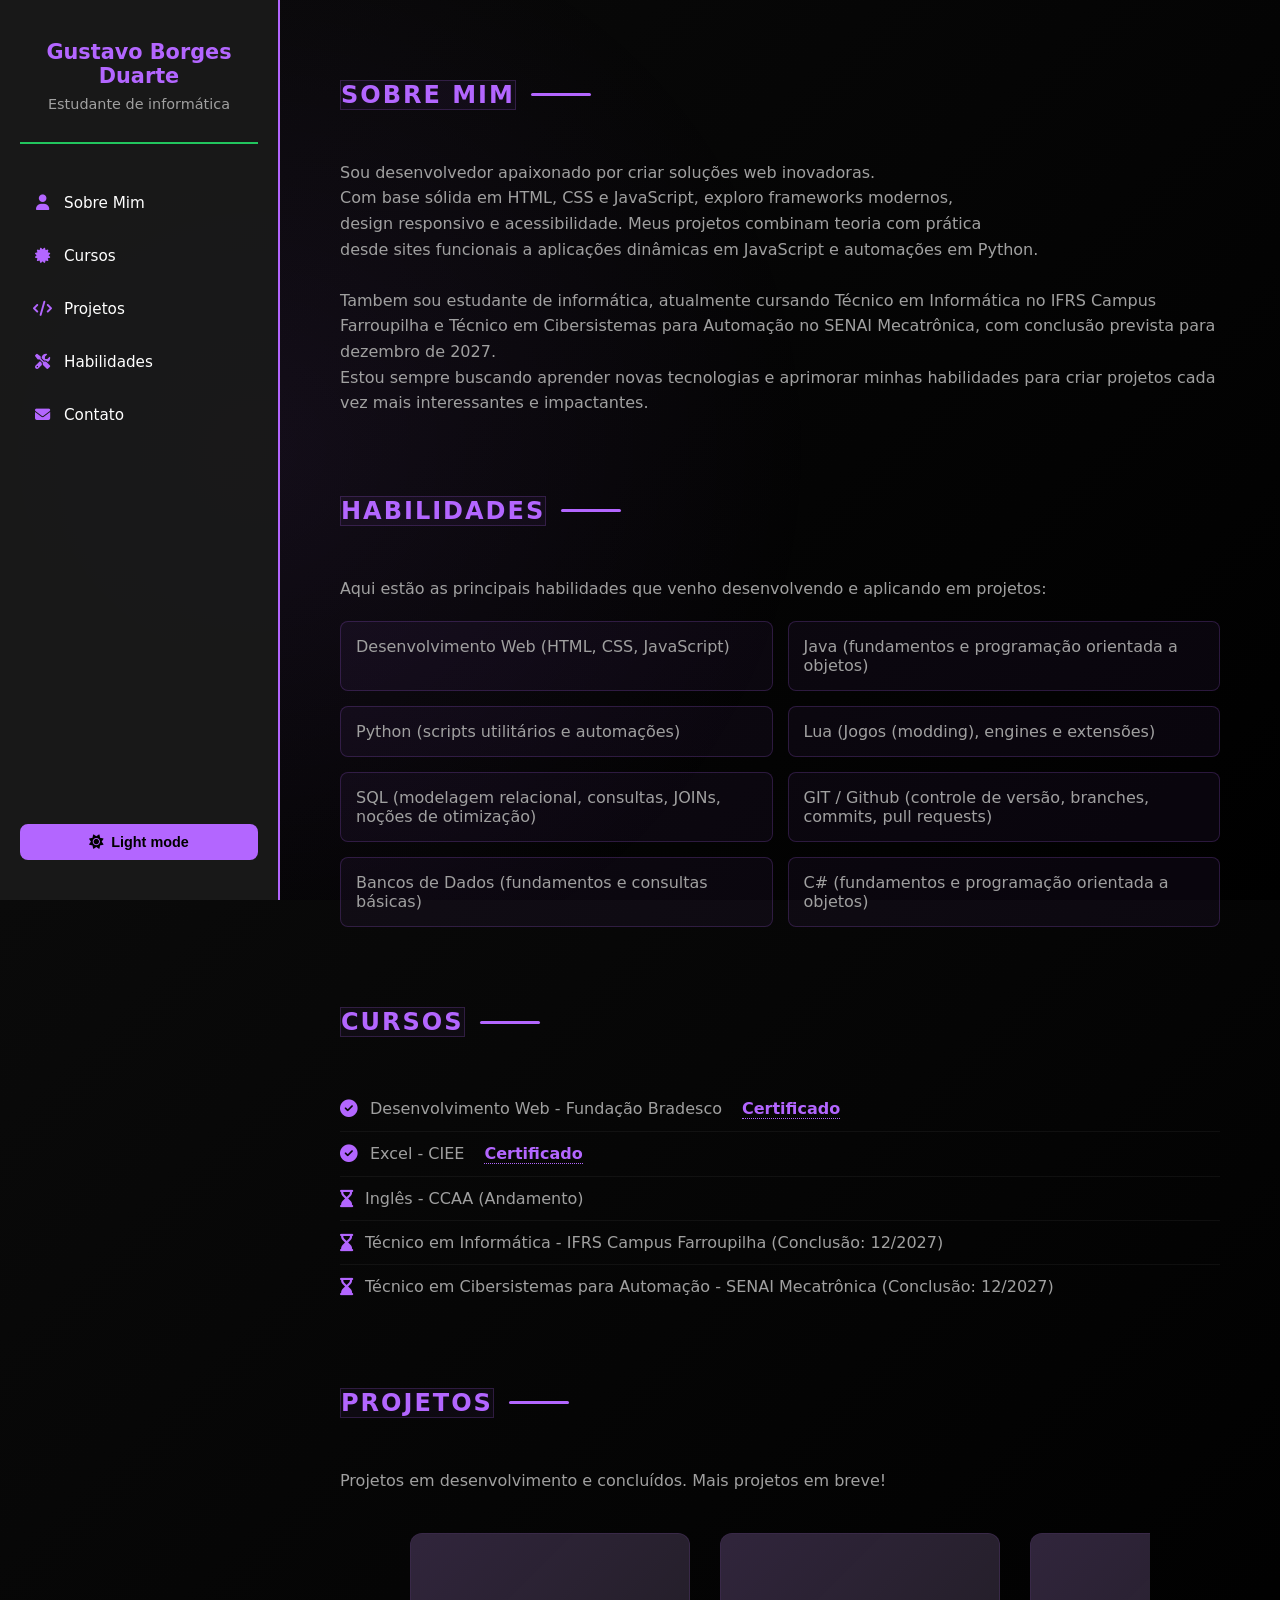
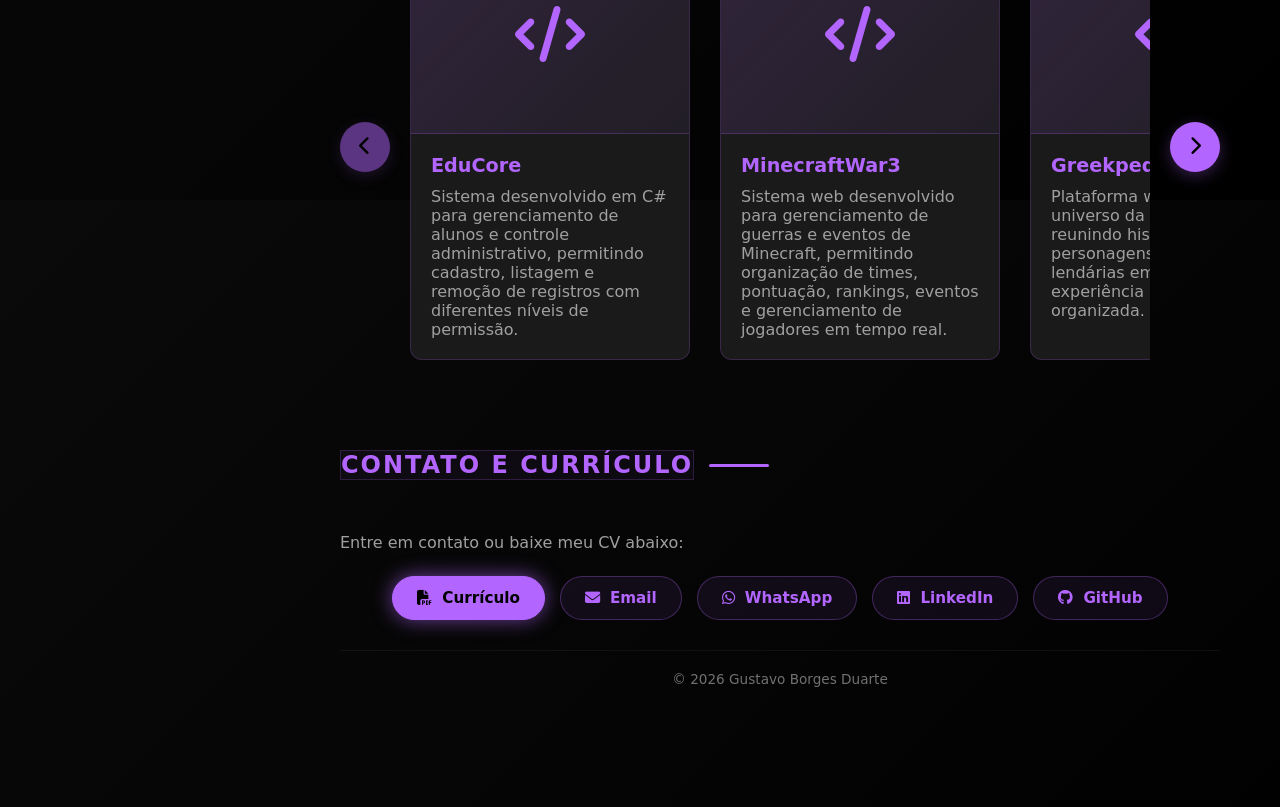
<file: index.html>
<!DOCTYPE html>
<html lang="pt-BR">
<head>
  <meta charset="UTF-8">
  <meta name="viewport" content="width=device-width, initial-scale=1.0">
  <link rel="stylesheet" href="styles.css">
  <link rel="stylesheet" href="https://cdnjs.cloudflare.com/ajax/libs/font-awesome/6.5.1/css/all.min.css">
  <title>Gustavo B. Duarte | Portfólio</title>
  <link rel="icon" href="data:image/svg+xml,<svg xmlns=%22http://www.w3.org/2000/svg%22 viewBox=%220 0 100 100%22><text y=%22.9em%22 font-size=%2290%22>💻</text></svg>">
</head>
<body>
  
  <div class="container-wrapper">
    <!-- SIDEBAR -->
    <aside class="sidebar">
      <div class="sidebar-header">
        <h1>Gustavo Borges Duarte</h1>
        <p class="subtitle">Estudante de informática</p>
      </div>

      <nav class="sidebar-nav">
        <ul>
          <li><a href="#sobre"><i class="fas fa-user"></i> Sobre Mim</a></li>
          <li><a href="#cursos"><i class="fas fa-certificate"></i> Cursos</a></li>
          <li><a href="#projetos"><i class="fas fa-code"></i> Projetos</a></li>
          <li><a href="#habilidades"><i class="fas fa-tools"></i> Habilidades</a></li>
          <li><a href="#contato"><i class="fas fa-envelope"></i> Contato</a></li>
        </ul>
      </nav>

      <button id="btnT" class="theme-btn">
        <i class="fas fa-sun"></i> Light mode
      </button>
    </aside>

    <!-- MAIN CONTENT -->
    <main class="main-content">
      <!-- SOBRE MIM -->
      <section id="sobre" class="content-section">
        <div class="section-header">
          <h2>Sobre Mim</h2>
          <span class="accent-line"></span>
        </div>
        <p class="section-description">
            
          Sou desenvolvedor apaixonado por criar soluções web inovadoras. <br>Com base sólida em HTML, CSS e JavaScript, exploro frameworks modernos,<br>
            design responsivo e acessibilidade. Meus projetos combinam teoria com prática <br> desde sites funcionais a aplicações dinâmicas em JavaScript e automações em Python.
            <br> <br>
            Tambem sou estudante de informática, atualmente cursando Técnico em Informática no IFRS Campus Farroupilha e Técnico em Cibersistemas para Automação no SENAI Mecatrônica, com conclusão prevista para dezembro de 2027. <br> Estou sempre buscando aprender novas tecnologias e aprimorar minhas habilidades para criar projetos cada vez mais interessantes e impactantes.
        </p>
      </section>

      <!-- HABILIDADES (movido de 'Estudando') -->
      <section id="habilidades" class="content-section">
        <div class="section-header">
          <h2>Habilidades</h2>
          <span class="accent-line"></span>
        </div>
        <p class="section-description">Aqui estão as principais habilidades que venho desenvolvendo e aplicando em projetos:</p>
        <ul class="skill-list">
          <li>Desenvolvimento Web (HTML, CSS, JavaScript)</li>
          <li>Java (fundamentos e programação orientada a objetos)</li>
          <li>Python (scripts utilitários e automações)</li>
          <li>Lua (Jogos (modding), engines e extensões)</li>
          <li>SQL (modelagem relacional, consultas, JOINs, noções de otimização)</li>
          <li>GIT / Github (controle de versão, branches, commits, pull requests)</li>
          <li>Bancos de Dados (fundamentos e consultas básicas)</li>
          <li>C# (fundamentos e programação orientada a objetos)</li>
        </ul>
      </section>

      <!-- CURSOS -->
      <section id="cursos" class="content-section">
        <div class="section-header">
          <h2>Cursos</h2>
          <span class="accent-line"></span>
        </div>
        <ul class="courses-list">
          <li>
            <i class="fas fa-check-circle"></i>
            Desenvolvimento Web - Fundação Bradesco
            <a href="Docs/Certificado-Web.pdf" download class="down-link">Certificado</a>
          </li>
          <li>
            <i class="fas fa-check-circle"></i>
            Excel - CIEE
            <a href="Docs/Certificado-Excel.pdf" download class="down-link">Certificado</a>
          </li>
          <li>
            <i class="fas fa-hourglass-end"></i>
            Inglês - CCAA (Andamento)
          </li>
          <li>
            <i class="fas fa-hourglass-end"></i>
            Técnico em Informática - IFRS Campus Farroupilha (Conclusão: 12/2027)
          </li>
          <li>
            <i class="fas fa-hourglass-end"></i>
            Técnico em Cibersistemas para Automação - SENAI Mecatrônica (Conclusão: 12/2027)
          </li>
        </ul>
      </section>

      <!-- PROJETOS -->
      <section id="projetos" class="content-section projects-section">
        <div class="section-header">
          <h2>Projetos</h2>
          <span class="accent-line"></span>
        </div>
        <p class="section-description">Projetos em desenvolvimento e concluídos. Mais projetos em breve!</p>
        <div class="projects-wrapper">
          <button class="projects-nav projects-nav-prev" id="projectsPrev" aria-label="Projeto anterior">
            <i class="fas fa-chevron-left"></i>
          </button>
          <div class="projects-grid" id="projectsGrid">
            <article class="project-card">
              <div class="project-image">
                <i class="fas fa-code"></i>
                <div class="project-overlay">
                  <a href="https://educore.dgborges.tech/" class="overlay-btn" target="_blank" title="Ver Site"><i class="fas fa-external-link-alt"></i> Ver Site</a>
                  <a href="projects/educore.html" class="overlay-btn" title="Ver Sobre"><i class="fas fa-info-circle"></i> Ver Sobre</a>
                </div>
              </div>
              <h3>EduCore</h3>
              <p>Sistema desenvolvido em C# para gerenciamento de alunos e controle administrativo, permitindo
                 cadastro, listagem e remoção de registros com diferentes níveis de permissão.</p>
            </article>
            <article class="project-card">
              <div class="project-image">
                <i class="fas fa-code"></i>
                <div class="project-overlay">
                  <a href="https://guerra.dgborges.tech/" class="overlay-btn" target="_blank" title="Ver Site"><i class="fas fa-external-link-alt"></i> Ver Site</a>
                  <a href="projects/minecraftwar3.html" class="overlay-btn" title="Ver Sobre"><i class="fas fa-info-circle"></i> Ver Sobre</a>
                </div>
              </div>
              <h3>MinecraftWar3</h3>
              <p>Sistema web desenvolvido para gerenciamento de guerras e eventos de Minecraft,
                 permitindo organização de times, pontuação, rankings, eventos e gerenciamento de jogadores em tempo real.</p>
            </article>
            <article class="project-card">
              <div class="project-image">
                <i class="fas fa-code"></i>
                <div class="project-overlay">
                  <a href="https://greekpedia.dgborges.tech/" class="overlay-btn" target="_blank" title="Ver Site"><i class="fas fa-external-link-alt"></i> Ver Site</a>
                  <a href="projects/greekpedia.html" class="overlay-btn" title="Ver Sobre"><i class="fas fa-info-circle"></i> Ver Sobre</a>
                </div>
              </div>
              <h3>Greekpedia</h3>
              <p>Plataforma web dedicada ao universo da mitologia grega, reunindo histórias, personagens
                 e criaturas lendárias em uma experiência interativa e organizada.</p>
            </article>
            <article class="project-card">
              <div class="project-image">
                <i class="fas fa-code"></i>
                <div class="project-overlay">
                  <a href="https://www.dgborges.tech/" class="overlay-btn" target="_blank" title="Ver site"><i class="fas fa-external-link-alt"></i> Repositório</a>
                  <a href="projects/portfolio.html" class="overlay-btn" title="Ver Sobre"><i class="fas fa-info-circle"></i> Ver Sobre</a>
                </div>
              </div>
              <h3>Portfólio</h3>
              <p>Portfólio pessoal responsivo com tema roxo e verde, sidebar navegável, e seções dinâmicas
                 para apresentar habilidades, projetos, cursos e contato — desenvolvido com HTML, CSS e JavaScript.</p>
            </article>
            <article class="project-card">
              <div class="project-image">
                <i class="fas fa-code"></i>
                <div class="project-overlay">
                  <a href="#" class="overlay-btn" title="Ver Site"><i class="fas fa-external-link-alt"></i> Ver Site</a>
                  <a href="projects/indefinido.html" class="overlay-btn" title="Ver Sobre"><i class="fas fa-info-circle"></i> Ver Sobre</a>
                </div>
              </div>
              <h3>Indefinido</h3>
              <p>Projeto em planejamento. Ideia a definir — em breve este espaço será preenchido com
                 um novo projeto interessante!</p>
            </article>
          </div>
          <button class="projects-nav projects-nav-next" id="projectsNext" aria-label="Próximo projeto">
            <i class="fas fa-chevron-right"></i>
          </button>
        </div>
      </section>

      <!-- CONTATO -->
      <section id="contato" class="content-section contact-section">
        <div class="section-header">
          <h2>Contato e Currículo</h2>
          <span class="accent-line"></span>
        </div>
        <p class="section-description">Entre em contato ou baixe meu CV abaixo:</p>
        
        <ul class="social-list">
          <li>
            <a href="Docs/CurrículoGustavo.pdf" download class="social-link cv-highlight">
              <i class="fa-solid fa-file-pdf"></i> Currículo
            </a>
          </li>
          <li>
            <a href="mailto:gustavoborgesduarte74@gmail.com" class="social-link">
              <i class="fa-solid fa-envelope"></i> Email
            </a>
          </li>
          <li>
            <a href="https://wa.me/5554999338412" target="_blank" class="social-link">
              <i class="fa-brands fa-whatsapp"></i> WhatsApp
            </a>
          </li>
          <li>
            <a href="https://www.linkedin.com/in/gustavo-borges-duarte-78a562346/?originalSubdomain=br" target="_blank" class="social-link">
              <i class="fa-brands fa-linkedin"></i> LinkedIn
            </a>
          </li>
          <li>
            <a href="https://github.com/Borges-Gustavo" target="_blank" class="social-link">
              <i class="fa-brands fa-github"></i> GitHub
            </a>
          </li>
        </ul>

        <div class="copyright">
          <p>© 2026 Gustavo Borges Duarte</p>
        </div>
      </section>
    </main>
  </div>

  <script src="scr.js"></script>
</body>
</html>
</file>
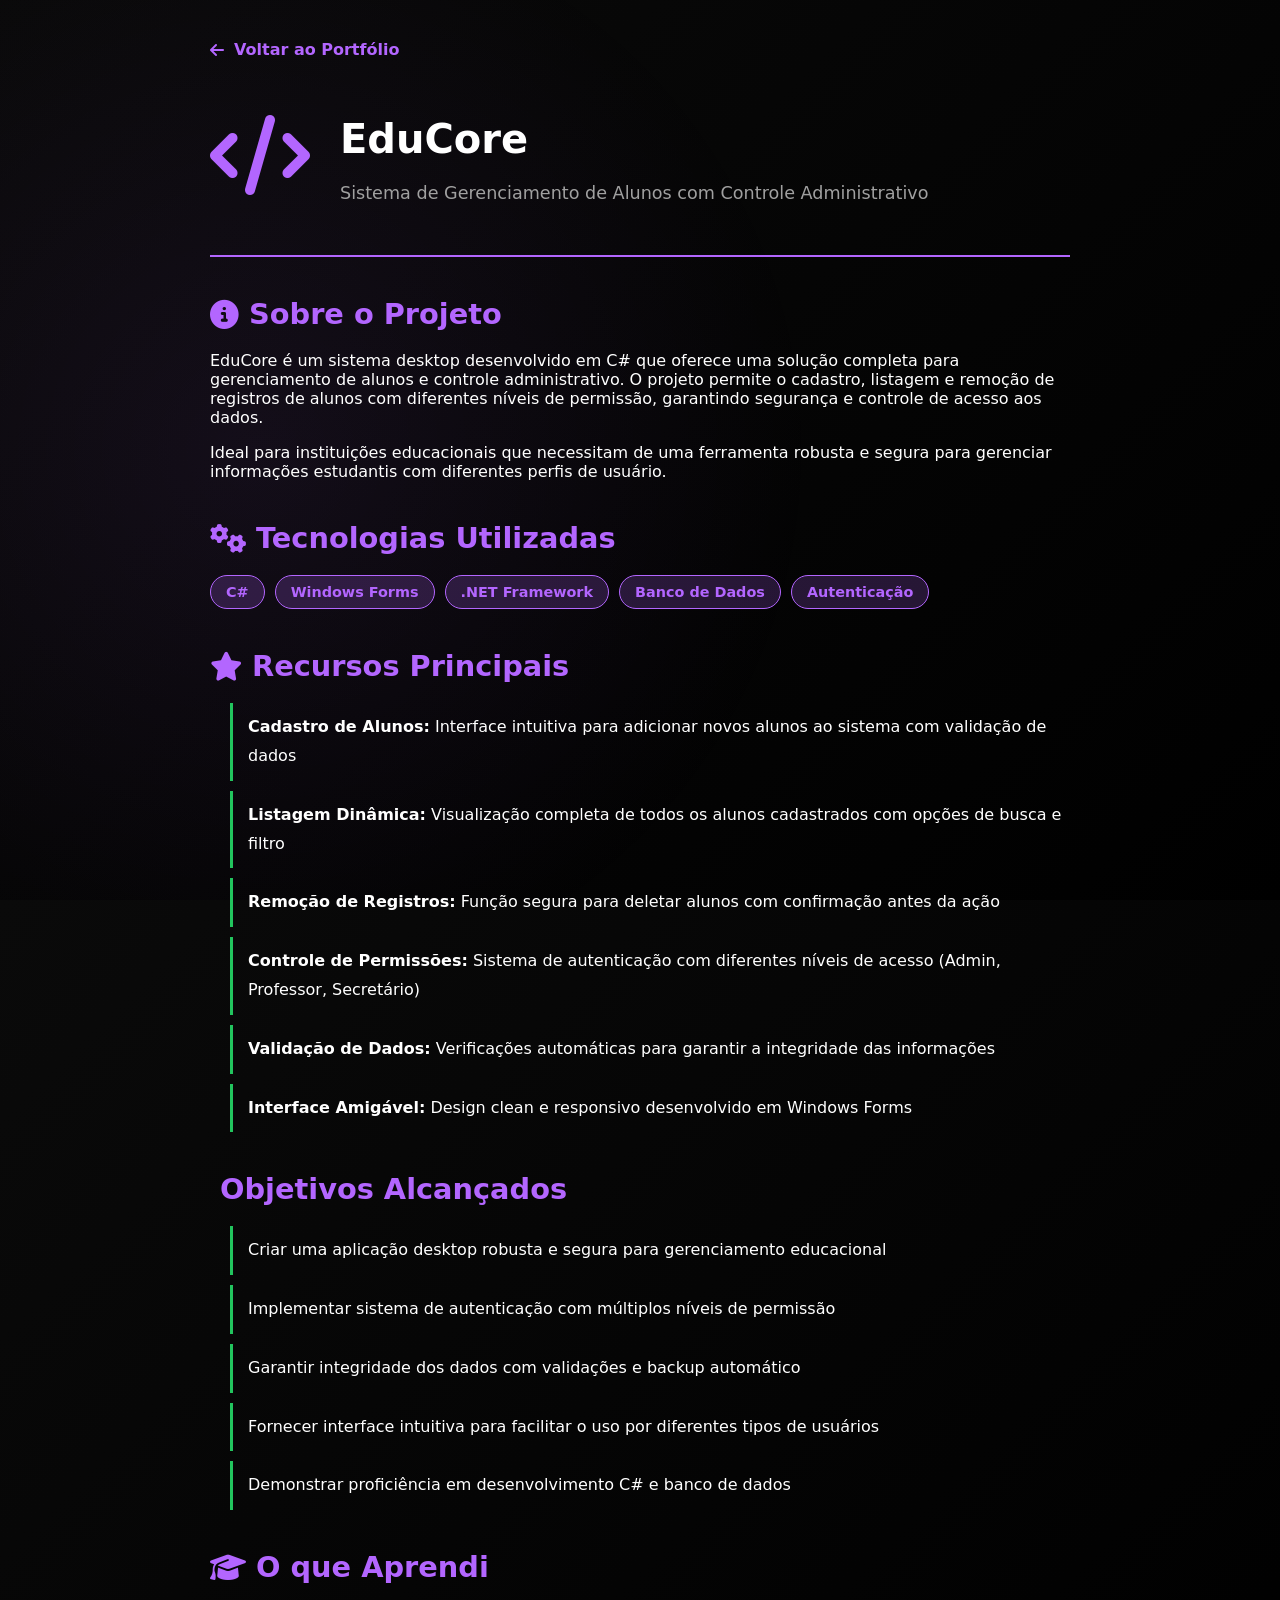
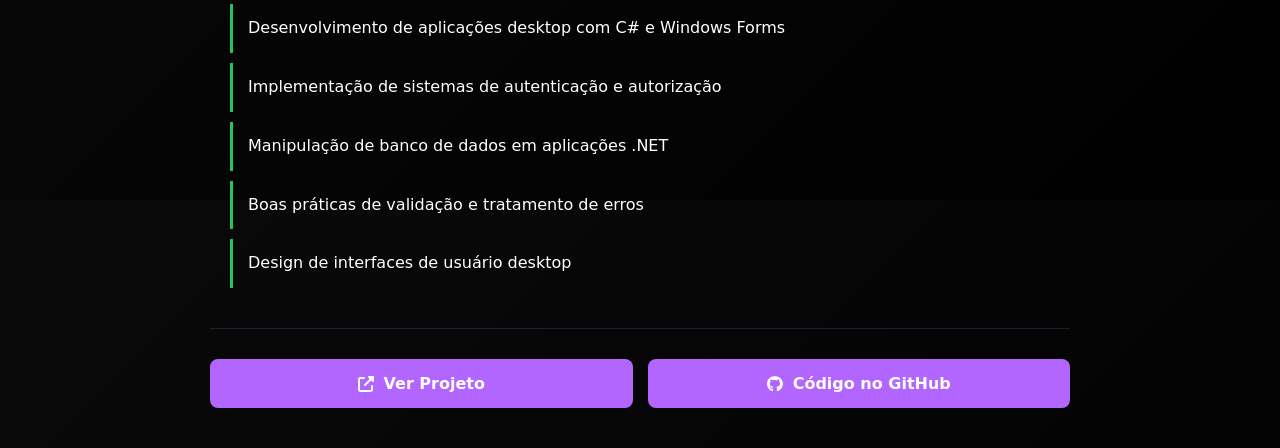
<file: projects/educore.html>
<!DOCTYPE html>
<html lang="pt-BR">
<head>
  <meta charset="UTF-8">
  <meta name="viewport" content="width=device-width, initial-scale=1.0">
  <title>EduCore - Projeto</title>
  <link rel="stylesheet" href="https://cdnjs.cloudflare.com/ajax/libs/font-awesome/6.5.1/css/all.min.css">
  <link rel="stylesheet" href="../styles.css">
  <style>
    .project-detail-container {
      max-width: 900px;
      margin: 0 auto;
      padding: 40px 20px;
    }

    .project-header {
      display: flex;
      align-items: center;
      gap: 30px;
      margin-bottom: 40px;
      padding-bottom: 30px;
      border-bottom: 2px solid var(--accent);
    }

    .project-header-icon {
      font-size: 80px;
      color: var(--accent);
      min-width: 100px;
      text-align: center;
    }

    .project-header-content h1 {
      font-size: 2.5rem;
      margin-bottom: 10px;
      color: var(--tx);
    }

    .project-header-content p {
      font-size: 1.1rem;
      color: var(--tx2);
      line-height: 1.6;
    }

    .project-section {
      margin-bottom: 40px;
    }

    .project-section h2 {
      font-size: 1.8rem;
      color: var(--accent);
      margin-bottom: 20px;
      display: flex;
      align-items: center;
      gap: 10px;
    }

    .project-section ul {
      list-style: none;
      padding-left: 20px;
    }

    .project-section li {
      padding: 10px 0;
      color: var(--tx);
      line-height: 1.8;
      border-left: 3px solid var(--accent-secondary);
      padding-left: 15px;
      margin-bottom: 10px;
    }

    .tech-stack {
      display: flex;
      flex-wrap: wrap;
      gap: 10px;
      margin-top: 20px;
    }

    .tech-badge {
      background: rgba(179, 102, 255, 0.2);
      border: 1px solid var(--accent);
      color: var(--accent);
      padding: 8px 15px;
      border-radius: 20px;
      font-size: 0.9rem;
      font-weight: 600;
    }

    .back-link {
      display: inline-flex;
      align-items: center;
      gap: 10px;
      color: var(--accent);
      text-decoration: none;
      font-weight: 600;
      margin-bottom: 30px;
      transition: all 0.3s ease;
    }

    .back-link:hover {
      color: var(--accent-secondary);
      gap: 15px;
    }

    .project-links {
      display: flex;
      gap: 15px;
      margin-top: 30px;
      padding-top: 30px;
      border-top: 1px solid rgba(179, 102, 255, 0.2);
    }

    .project-btn {
      flex: 1;
      padding: 15px 20px;
      background: var(--accent);
      color: white;
      text-decoration: none;
      border-radius: 8px;
      font-weight: 600;
      text-align: center;
      transition: all 0.3s ease;
      display: flex;
      align-items: center;
      justify-content: center;
      gap: 10px;
    }

    .project-btn:hover {
      background: var(--accent-secondary);
      transform: translateY(-3px);
    }

    @media (max-width: 768px) {
      .project-header {
        flex-direction: column;
        text-align: center;
      }

      .project-header-icon {
        margin-bottom: 20px;
      }

      .project-header-content h1 {
        font-size: 2rem;
      }

      .project-links {
        flex-direction: column;
      }
    }
  </style>
</head>
<body>
  <div class="project-detail-container">
    <a href="../index.html#projetos" class="back-link">
      <i class="fas fa-arrow-left"></i> Voltar ao Portfólio
    </a>

    <div class="project-header">
      <div class="project-header-icon">
        <i class="fas fa-code"></i>
      </div>
      <div class="project-header-content">
        <h1>EduCore</h1>
        <p>Sistema de Gerenciamento de Alunos com Controle Administrativo</p>
      </div>
    </div>

    <div class="project-section">
      <h2><i class="fas fa-info-circle"></i> Sobre o Projeto</h2>
      <p>EduCore é um sistema desktop desenvolvido em C# que oferece uma solução completa para gerenciamento de alunos e controle administrativo. O projeto permite o cadastro, listagem e remoção de registros de alunos com diferentes níveis de permissão, garantindo segurança e controle de acesso aos dados.</p>
      <p>Ideal para instituições educacionais que necessitam de uma ferramenta robusta e segura para gerenciar informações estudantis com diferentes perfis de usuário.</p>
    </div>

    <div class="project-section">
      <h2><i class="fas fa-cogs"></i> Tecnologias Utilizadas</h2>
      <div class="tech-stack">
        <span class="tech-badge">C#</span>
        <span class="tech-badge">Windows Forms</span>
        <span class="tech-badge">.NET Framework</span>
        <span class="tech-badge">Banco de Dados</span>
        <span class="tech-badge">Autenticação</span>
      </div>
    </div>

    <div class="project-section">
      <h2><i class="fas fa-star"></i> Recursos Principais</h2>
      <ul>
        <li><strong>Cadastro de Alunos:</strong> Interface intuitiva para adicionar novos alunos ao sistema com validação de dados</li>
        <li><strong>Listagem Dinâmica:</strong> Visualização completa de todos os alunos cadastrados com opções de busca e filtro</li>
        <li><strong>Remoção de Registros:</strong> Função segura para deletar alunos com confirmação antes da ação</li>
        <li><strong>Controle de Permissões:</strong> Sistema de autenticação com diferentes níveis de acesso (Admin, Professor, Secretário)</li>
        <li><strong>Validação de Dados:</strong> Verificações automáticas para garantir a integridade das informações</li>
        <li><strong>Interface Amigável:</strong> Design clean e responsivo desenvolvido em Windows Forms</li>
      </ul>
    </div>

    <div class="project-section">
      <h2><i class="fas fa-target"></i> Objetivos Alcançados</h2>
      <ul>
        <li>Criar uma aplicação desktop robusta e segura para gerenciamento educacional</li>
        <li>Implementar sistema de autenticação com múltiplos níveis de permissão</li>
        <li>Garantir integridade dos dados com validações e backup automático</li>
        <li>Fornecer interface intuitiva para facilitar o uso por diferentes tipos de usuários</li>
        <li>Demonstrar proficiência em desenvolvimento C# e banco de dados</li>
      </ul>
    </div>

    <div class="project-section">
      <h2><i class="fas fa-graduation-cap"></i> O que Aprendi</h2>
      <ul>
        <li>Desenvolvimento de aplicações desktop com C# e Windows Forms</li>
        <li>Implementação de sistemas de autenticação e autorização</li>
        <li>Manipulação de banco de dados em aplicações .NET</li>
        <li>Boas práticas de validação e tratamento de erros</li>
        <li>Design de interfaces de usuário desktop</li>
      </ul>
    </div>

    <div class="project-links">
      <a href="https://educore.dgborges.tech/" class="project-btn" target="_blank">
        <i class="fas fa-external-link-alt"></i> Ver Projeto
      </a>
      <a href="https://github.com/Borges-Gustavo" class="project-btn" target="_blank">
        <i class="fab fa-github"></i> Código no GitHub
      </a>
    </div>
  </div>
</body>
</html>
</file>
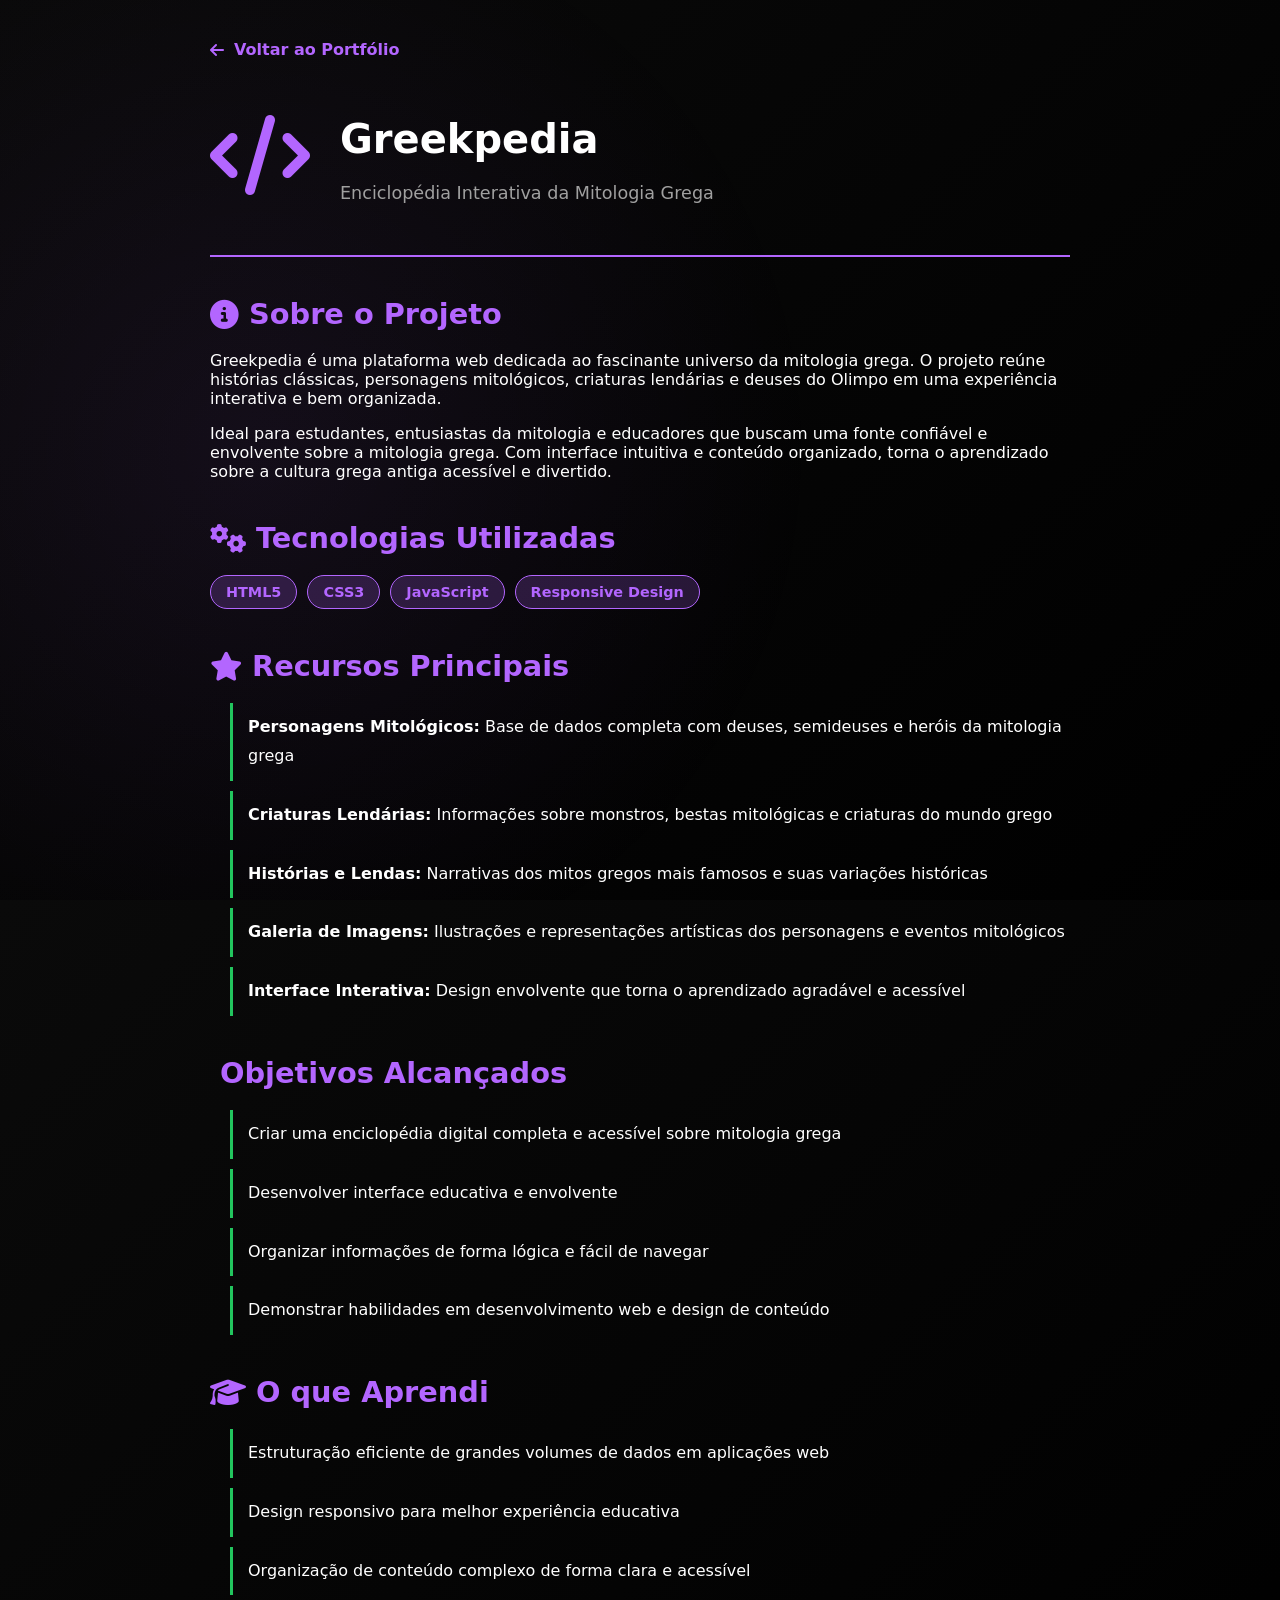
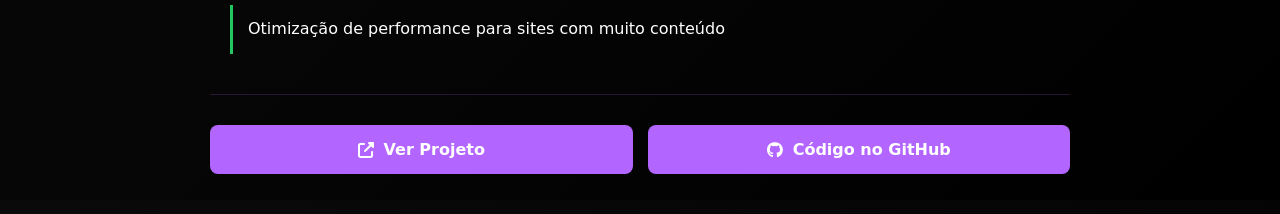
<file: projects/greekpedia.html>
<!DOCTYPE html>
<html lang="pt-BR">
<head>
  <meta charset="UTF-8">
  <meta name="viewport" content="width=device-width, initial-scale=1.0">
  <title>Greekpedia - Projeto</title>
  <link rel="stylesheet" href="https://cdnjs.cloudflare.com/ajax/libs/font-awesome/6.5.1/css/all.min.css">
  <link rel="stylesheet" href="../styles.css">
  <style>
    .project-detail-container {
      max-width: 900px;
      margin: 0 auto;
      padding: 40px 20px;
    }

    .project-header {
      display: flex;
      align-items: center;
      gap: 30px;
      margin-bottom: 40px;
      padding-bottom: 30px;
      border-bottom: 2px solid var(--accent);
    }

    .project-header-icon {
      font-size: 80px;
      color: var(--accent);
      min-width: 100px;
      text-align: center;
    }

    .project-header-content h1 {
      font-size: 2.5rem;
      margin-bottom: 10px;
      color: var(--tx);
    }

    .project-header-content p {
      font-size: 1.1rem;
      color: var(--tx2);
      line-height: 1.6;
    }

    .project-section {
      margin-bottom: 40px;
    }

    .project-section h2 {
      font-size: 1.8rem;
      color: var(--accent);
      margin-bottom: 20px;
      display: flex;
      align-items: center;
      gap: 10px;
    }

    .project-section ul {
      list-style: none;
      padding-left: 20px;
    }

    .project-section li {
      padding: 10px 0;
      color: var(--tx);
      line-height: 1.8;
      border-left: 3px solid var(--accent-secondary);
      padding-left: 15px;
      margin-bottom: 10px;
    }

    .tech-stack {
      display: flex;
      flex-wrap: wrap;
      gap: 10px;
      margin-top: 20px;
    }

    .tech-badge {
      background: rgba(179, 102, 255, 0.2);
      border: 1px solid var(--accent);
      color: var(--accent);
      padding: 8px 15px;
      border-radius: 20px;
      font-size: 0.9rem;
      font-weight: 600;
    }

    .back-link {
      display: inline-flex;
      align-items: center;
      gap: 10px;
      color: var(--accent);
      text-decoration: none;
      font-weight: 600;
      margin-bottom: 30px;
      transition: all 0.3s ease;
    }

    .back-link:hover {
      color: var(--accent-secondary);
      gap: 15px;
    }

    .project-links {
      display: flex;
      gap: 15px;
      margin-top: 30px;
      padding-top: 30px;
      border-top: 1px solid rgba(179, 102, 255, 0.2);
    }

    .project-btn {
      flex: 1;
      padding: 15px 20px;
      background: var(--accent);
      color: white;
      text-decoration: none;
      border-radius: 8px;
      font-weight: 600;
      text-align: center;
      transition: all 0.3s ease;
      display: flex;
      align-items: center;
      justify-content: center;
      gap: 10px;
    }

    .project-btn:hover {
      background: var(--accent-secondary);
      transform: translateY(-3px);
    }

    @media (max-width: 768px) {
      .project-header {
        flex-direction: column;
        text-align: center;
      }

      .project-header-icon {
        margin-bottom: 20px;
      }

      .project-header-content h1 {
        font-size: 2rem;
      }

      .project-links {
        flex-direction: column;
      }
    }
  </style>
</head>
<body>
  <div class="project-detail-container">
    <a href="../index.html#projetos" class="back-link">
      <i class="fas fa-arrow-left"></i> Voltar ao Portfólio
    </a>

    <div class="project-header">
      <div class="project-header-icon">
        <i class="fas fa-code"></i>
      </div>
      <div class="project-header-content">
        <h1>Greekpedia</h1>
        <p>Enciclopédia Interativa da Mitologia Grega</p>
      </div>
    </div>

    <div class="project-section">
      <h2><i class="fas fa-info-circle"></i> Sobre o Projeto</h2>
      <p>Greekpedia é uma plataforma web dedicada ao fascinante universo da mitologia grega. O projeto reúne histórias clássicas, personagens mitológicos, criaturas lendárias e deuses do Olimpo em uma experiência interativa e bem organizada.</p>
      <p>Ideal para estudantes, entusiastas da mitologia e educadores que buscam uma fonte confiável e envolvente sobre a mitologia grega. Com interface intuitiva e conteúdo organizado, torna o aprendizado sobre a cultura grega antiga acessível e divertido.</p>
    </div>

    <div class="project-section">
      <h2><i class="fas fa-cogs"></i> Tecnologias Utilizadas</h2>
      <div class="tech-stack">
        <span class="tech-badge">HTML5</span>
        <span class="tech-badge">CSS3</span>
        <span class="tech-badge">JavaScript</span>
        <span class="tech-badge">Responsive Design</span>
      </div>
    </div>

    <div class="project-section">
      <h2><i class="fas fa-star"></i> Recursos Principais</h2>
      <ul>
        <li><strong>Personagens Mitológicos:</strong> Base de dados completa com deuses, semideuses e heróis da mitologia grega</li>
        <li><strong>Criaturas Lendárias:</strong> Informações sobre monstros, bestas mitológicas e criaturas do mundo grego</li>
        <li><strong>Histórias e Lendas:</strong> Narrativas dos mitos gregos mais famosos e suas variações históricas</li>
        <li><strong>Galeria de Imagens:</strong> Ilustrações e representações artísticas dos personagens e eventos mitológicos</li>
        <li><strong>Interface Interativa:</strong> Design envolvente que torna o aprendizado agradável e acessível</li>
      </ul>
    </div>

    <div class="project-section">
      <h2><i class="fas fa-target"></i> Objetivos Alcançados</h2>
      <ul>
        <li>Criar uma enciclopédia digital completa e acessível sobre mitologia grega</li>
        <li>Desenvolver interface educativa e envolvente</li>
        <li>Organizar informações de forma lógica e fácil de navegar</li>
        <li>Demonstrar habilidades em desenvolvimento web e design de conteúdo</li>
      </ul>
    </div>

    <div class="project-section">
      <h2><i class="fas fa-graduation-cap"></i> O que Aprendi</h2>
      <ul>
        <li>Estruturação eficiente de grandes volumes de dados em aplicações web</li>
        <li>Design responsivo para melhor experiência educativa</li>
        <li>Organização de conteúdo complexo de forma clara e acessível</li>
        <li>Otimização de performance para sites com muito conteúdo</li>
      </ul>
    </div>

    <div class="project-links">
      <a href="https://greekpedia.dgborges.tech/" class="project-btn" target="_blank">
        <i class="fas fa-external-link-alt"></i> Ver Projeto
      </a>
      <a href="https://github.com/Borges-Gustavo" class="project-btn" target="_blank">
        <i class="fab fa-github"></i> Código no GitHub
      </a>
    </div>
  </div>
</body>
</html>
</file>
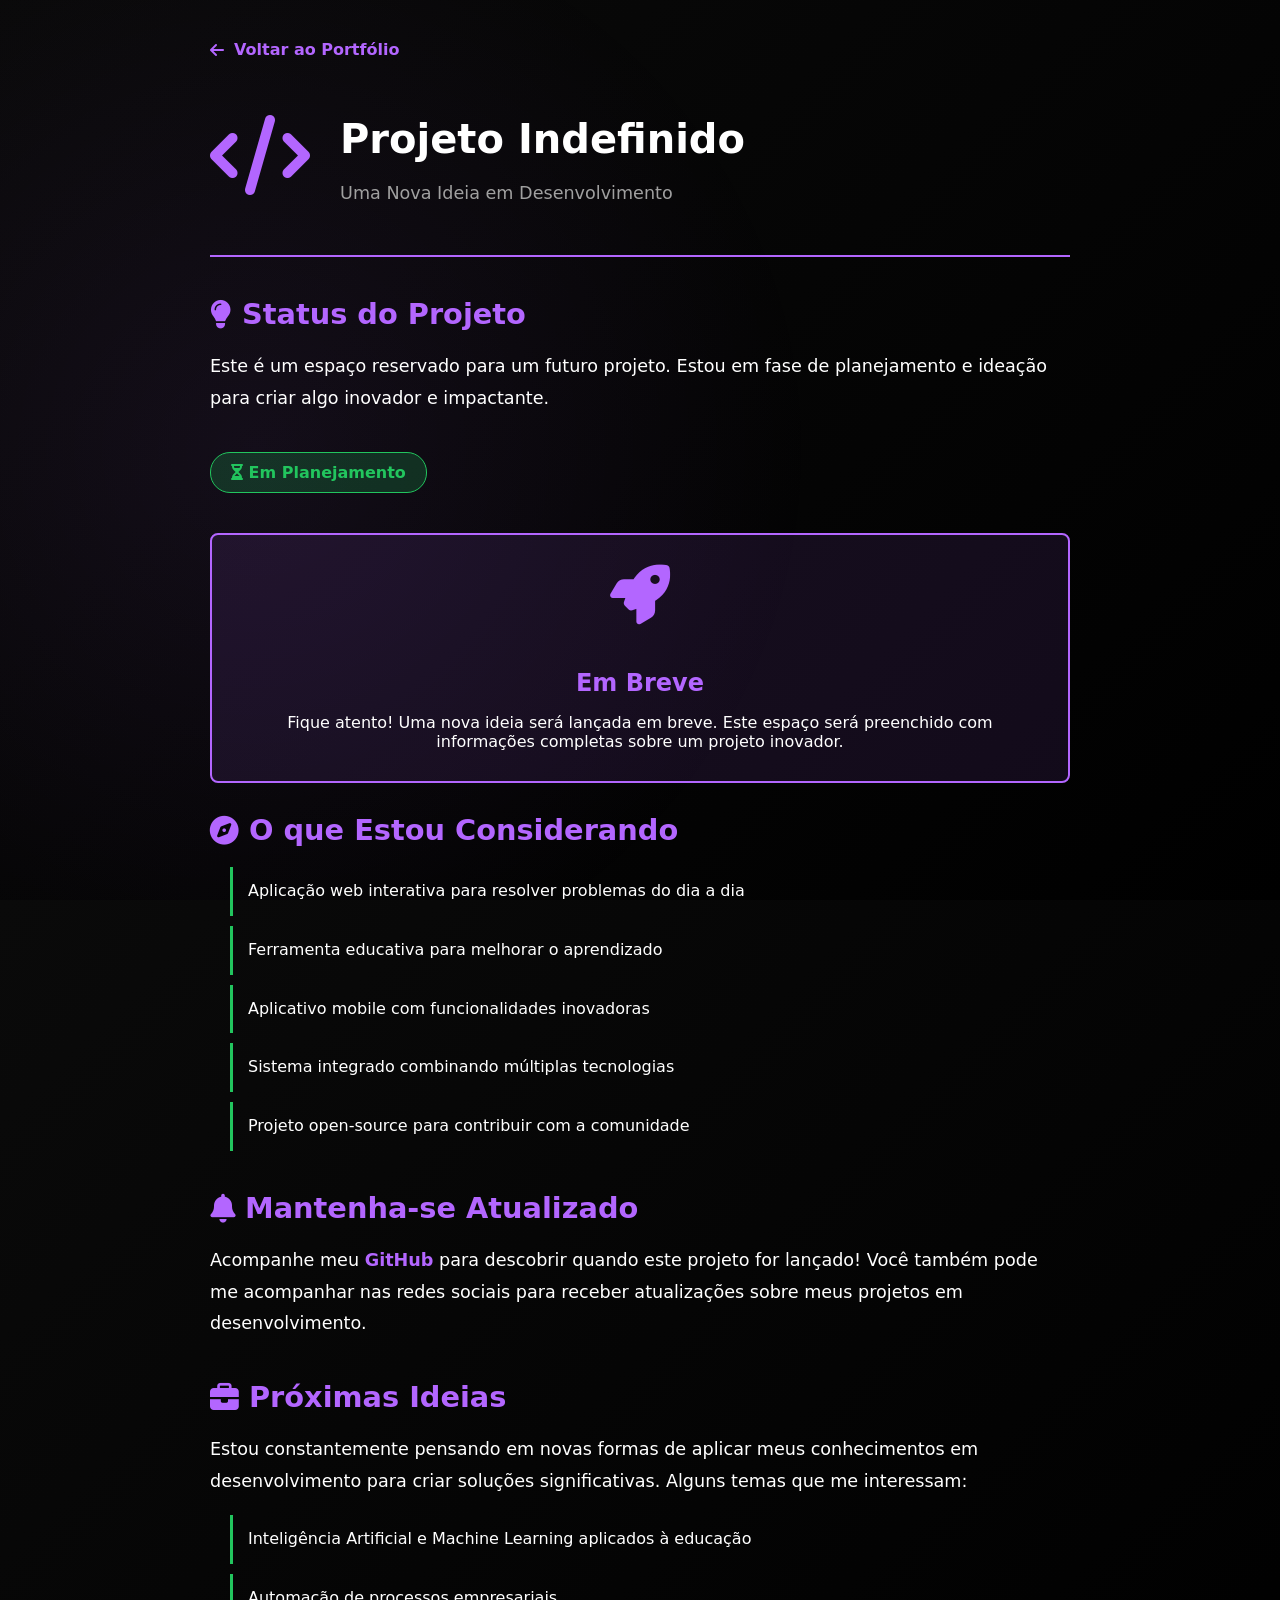
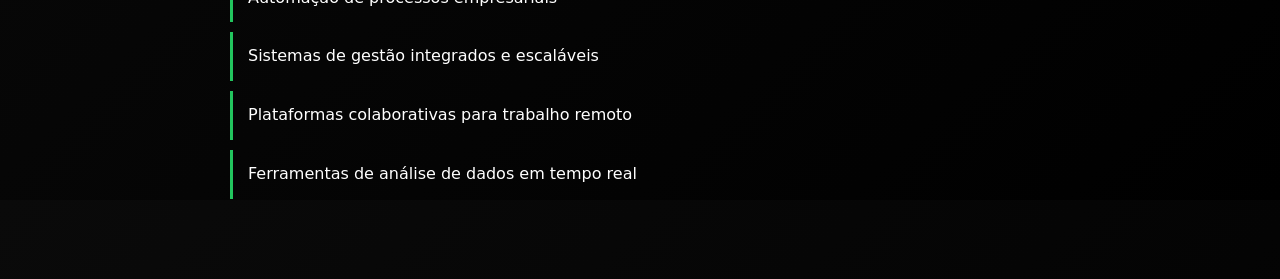
<file: projects/indefinido.html>
<!DOCTYPE html>
<html lang="pt-BR">
<head>
  <meta charset="UTF-8">
  <meta name="viewport" content="width=device-width, initial-scale=1.0">
  <title>Projeto Indefinido - Projeto</title>
  <link rel="stylesheet" href="https://cdnjs.cloudflare.com/ajax/libs/font-awesome/6.5.1/css/all.min.css">
  <link rel="stylesheet" href="../styles.css">
  <style>
    .project-detail-container {
      max-width: 900px;
      margin: 0 auto;
      padding: 40px 20px;
    }

    .project-header {
      display: flex;
      align-items: center;
      gap: 30px;
      margin-bottom: 40px;
      padding-bottom: 30px;
      border-bottom: 2px solid var(--accent);
    }

    .project-header-icon {
      font-size: 80px;
      color: var(--accent);
      min-width: 100px;
      text-align: center;
    }

    .project-header-content h1 {
      font-size: 2.5rem;
      margin-bottom: 10px;
      color: var(--tx);
    }

    .project-header-content p {
      font-size: 1.1rem;
      color: var(--tx2);
      line-height: 1.6;
    }

    .project-section {
      margin-bottom: 40px;
    }

    .project-section h2 {
      font-size: 1.8rem;
      color: var(--accent);
      margin-bottom: 20px;
      display: flex;
      align-items: center;
      gap: 10px;
    }

    .project-section p {
      color: var(--tx);
      line-height: 1.8;
      font-size: 1.1rem;
    }

    .project-section ul {
      list-style: none;
      padding-left: 20px;
    }

    .project-section li {
      padding: 10px 0;
      color: var(--tx);
      line-height: 1.8;
      border-left: 3px solid var(--accent-secondary);
      padding-left: 15px;
      margin-bottom: 10px;
    }

    .status-badge {
      display: inline-block;
      background: rgba(34, 197, 94, 0.2);
      border: 1px solid var(--accent-secondary);
      color: var(--accent-secondary);
      padding: 10px 20px;
      border-radius: 20px;
      font-weight: 600;
      margin-top: 20px;
    }

    .back-link {
      display: inline-flex;
      align-items: center;
      gap: 10px;
      color: var(--accent);
      text-decoration: none;
      font-weight: 600;
      margin-bottom: 30px;
      transition: all 0.3s ease;
    }

    .back-link:hover {
      color: var(--accent-secondary);
      gap: 15px;
    }

    .coming-soon-card {
      background: rgba(179, 102, 255, 0.1);
      border: 2px solid var(--accent);
      border-radius: 8px;
      padding: 30px;
      text-align: center;
      margin: 30px 0;
    }

    .coming-soon-card i {
      font-size: 60px;
      color: var(--accent);
      margin-bottom: 20px;
    }

    .coming-soon-card h3 {
      font-size: 1.5rem;
      color: var(--accent);
      margin-bottom: 10px;
    }

    .coming-soon-card p {
      color: var(--tx);
      margin-bottom: 0;
    }

    @media (max-width: 768px) {
      .project-header {
        flex-direction: column;
        text-align: center;
      }

      .project-header-icon {
        margin-bottom: 20px;
      }

      .project-header-content h1 {
        font-size: 2rem;
      }
    }
  </style>
</head>
<body>
  <div class="project-detail-container">
    <a href="../index.html#projetos" class="back-link">
      <i class="fas fa-arrow-left"></i> Voltar ao Portfólio
    </a>

    <div class="project-header">
      <div class="project-header-icon">
        <i class="fas fa-code"></i>
      </div>
      <div class="project-header-content">
        <h1>Projeto Indefinido</h1>
        <p>Uma Nova Ideia em Desenvolvimento</p>
      </div>
    </div>

    <div class="project-section">
      <h2><i class="fas fa-lightbulb"></i> Status do Projeto</h2>
      <p>Este é um espaço reservado para um futuro projeto. Estou em fase de planejamento e ideação para criar algo inovador e impactante.</p>
      <span class="status-badge"><i class="fas fa-hourglass-half"></i> Em Planejamento</span>
    </div>

    <div class="coming-soon-card">
      <i class="fas fa-rocket"></i>
      <h3>Em Breve</h3>
      <p>Fique atento! Uma nova ideia será lançada em breve. Este espaço será preenchido com informações completas sobre um projeto inovador.</p>
    </div>

    <div class="project-section">
      <h2><i class="fas fa-compass"></i> O que Estou Considerando</h2>
      <ul>
        <li>Aplicação web interativa para resolver problemas do dia a dia</li>
        <li>Ferramenta educativa para melhorar o aprendizado</li>
        <li>Aplicativo mobile com funcionalidades inovadoras</li>
        <li>Sistema integrado combinando múltiplas tecnologias</li>
        <li>Projeto open-source para contribuir com a comunidade</li>
      </ul>
    </div>

    <div class="project-section">
      <h2><i class="fas fa-bell"></i> Mantenha-se Atualizado</h2>
      <p>Acompanhe meu <a href="https://github.com/Borges-Gustavo" target="_blank" style="color: var(--accent); text-decoration: none; font-weight: 600;">GitHub</a> para descobrir quando este projeto for lançado! Você também pode me acompanhar nas redes sociais para receber atualizações sobre meus projetos em desenvolvimento.</p>
    </div>

    <div class="project-section">
      <h2><i class="fas fa-briefcase"></i> Próximas Ideias</h2>
      <p>Estou constantemente pensando em novas formas de aplicar meus conhecimentos em desenvolvimento para criar soluções significativas. Alguns temas que me interessam:</p>
      <ul>
        <li>Inteligência Artificial e Machine Learning aplicados à educação</li>
        <li>Automação de processos empresariais</li>
        <li>Sistemas de gestão integrados e escaláveis</li>
        <li>Plataformas colaborativas para trabalho remoto</li>
        <li>Ferramentas de análise de dados em tempo real</li>
      </ul>
    </div>
  </div>
</body>
</html>
</file>
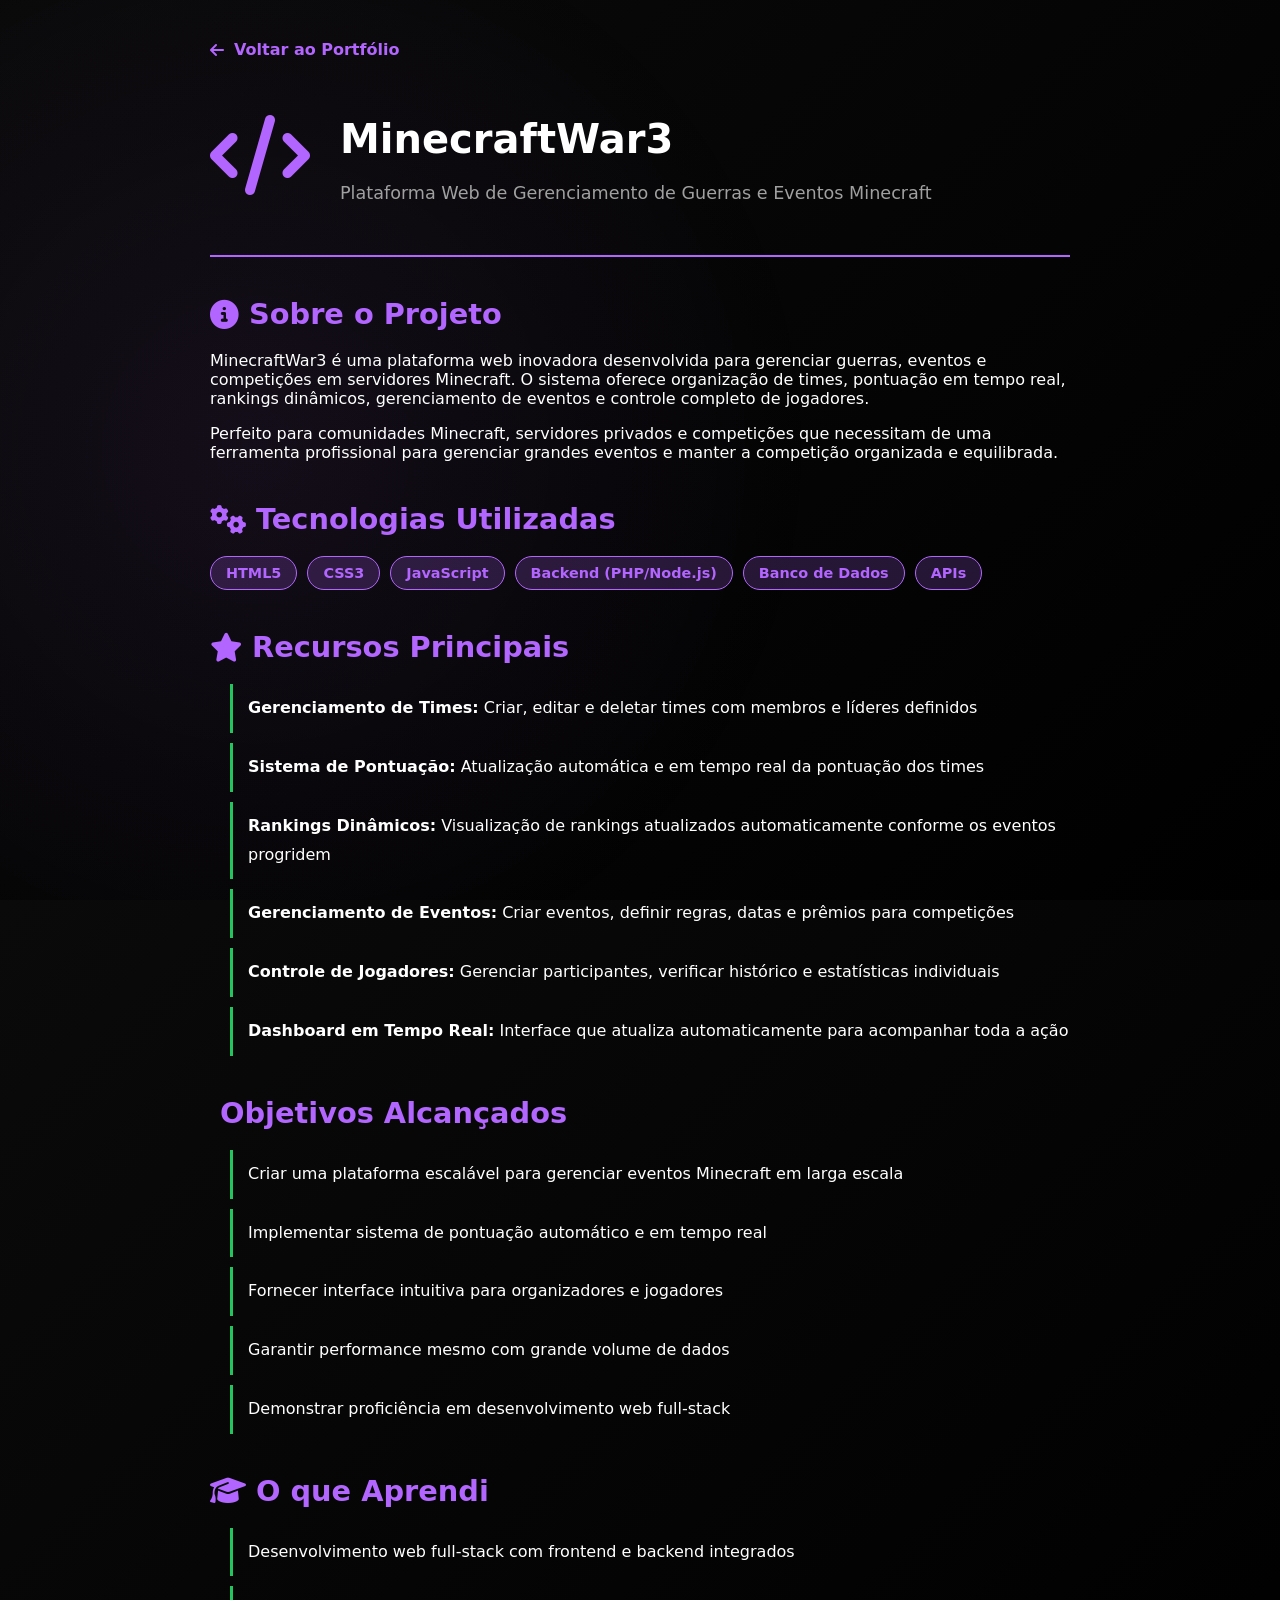
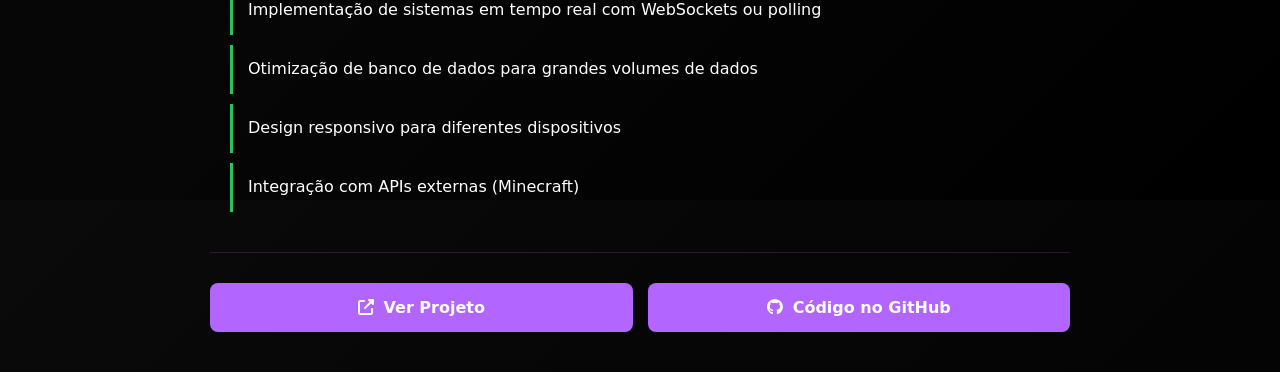
<file: projects/minecraftwar3.html>
<!DOCTYPE html>
<html lang="pt-BR">
<head>
  <meta charset="UTF-8">
  <meta name="viewport" content="width=device-width, initial-scale=1.0">
  <title>MinecraftWar3 - Projeto</title>
  <link rel="stylesheet" href="https://cdnjs.cloudflare.com/ajax/libs/font-awesome/6.5.1/css/all.min.css">
  <link rel="stylesheet" href="../styles.css">
  <style>
    .project-detail-container {
      max-width: 900px;
      margin: 0 auto;
      padding: 40px 20px;
    }

    .project-header {
      display: flex;
      align-items: center;
      gap: 30px;
      margin-bottom: 40px;
      padding-bottom: 30px;
      border-bottom: 2px solid var(--accent);
    }

    .project-header-icon {
      font-size: 80px;
      color: var(--accent);
      min-width: 100px;
      text-align: center;
    }

    .project-header-content h1 {
      font-size: 2.5rem;
      margin-bottom: 10px;
      color: var(--tx);
    }

    .project-header-content p {
      font-size: 1.1rem;
      color: var(--tx2);
      line-height: 1.6;
    }

    .project-section {
      margin-bottom: 40px;
    }

    .project-section h2 {
      font-size: 1.8rem;
      color: var(--accent);
      margin-bottom: 20px;
      display: flex;
      align-items: center;
      gap: 10px;
    }

    .project-section ul {
      list-style: none;
      padding-left: 20px;
    }

    .project-section li {
      padding: 10px 0;
      color: var(--tx);
      line-height: 1.8;
      border-left: 3px solid var(--accent-secondary);
      padding-left: 15px;
      margin-bottom: 10px;
    }

    .tech-stack {
      display: flex;
      flex-wrap: wrap;
      gap: 10px;
      margin-top: 20px;
    }

    .tech-badge {
      background: rgba(179, 102, 255, 0.2);
      border: 1px solid var(--accent);
      color: var(--accent);
      padding: 8px 15px;
      border-radius: 20px;
      font-size: 0.9rem;
      font-weight: 600;
    }

    .back-link {
      display: inline-flex;
      align-items: center;
      gap: 10px;
      color: var(--accent);
      text-decoration: none;
      font-weight: 600;
      margin-bottom: 30px;
      transition: all 0.3s ease;
    }

    .back-link:hover {
      color: var(--accent-secondary);
      gap: 15px;
    }

    .project-links {
      display: flex;
      gap: 15px;
      margin-top: 30px;
      padding-top: 30px;
      border-top: 1px solid rgba(179, 102, 255, 0.2);
    }

    .project-btn {
      flex: 1;
      padding: 15px 20px;
      background: var(--accent);
      color: white;
      text-decoration: none;
      border-radius: 8px;
      font-weight: 600;
      text-align: center;
      transition: all 0.3s ease;
      display: flex;
      align-items: center;
      justify-content: center;
      gap: 10px;
    }

    .project-btn:hover {
      background: var(--accent-secondary);
      transform: translateY(-3px);
    }

    @media (max-width: 768px) {
      .project-header {
        flex-direction: column;
        text-align: center;
      }

      .project-header-icon {
        margin-bottom: 20px;
      }

      .project-header-content h1 {
        font-size: 2rem;
      }

      .project-links {
        flex-direction: column;
      }
    }
  </style>
</head>
<body>
  <div class="project-detail-container">
    <a href="../index.html#projetos" class="back-link">
      <i class="fas fa-arrow-left"></i> Voltar ao Portfólio
    </a>

    <div class="project-header">
      <div class="project-header-icon">
        <i class="fas fa-code"></i>
      </div>
      <div class="project-header-content">
        <h1>MinecraftWar3</h1>
        <p>Plataforma Web de Gerenciamento de Guerras e Eventos Minecraft</p>
      </div>
    </div>

    <div class="project-section">
      <h2><i class="fas fa-info-circle"></i> Sobre o Projeto</h2>
      <p>MinecraftWar3 é uma plataforma web inovadora desenvolvida para gerenciar guerras, eventos e competições em servidores Minecraft. O sistema oferece organização de times, pontuação em tempo real, rankings dinâmicos, gerenciamento de eventos e controle completo de jogadores.</p>
      <p>Perfeito para comunidades Minecraft, servidores privados e competições que necessitam de uma ferramenta profissional para gerenciar grandes eventos e manter a competição organizada e equilibrada.</p>
    </div>

    <div class="project-section">
      <h2><i class="fas fa-cogs"></i> Tecnologias Utilizadas</h2>
      <div class="tech-stack">
        <span class="tech-badge">HTML5</span>
        <span class="tech-badge">CSS3</span>
        <span class="tech-badge">JavaScript</span>
        <span class="tech-badge">Backend (PHP/Node.js)</span>
        <span class="tech-badge">Banco de Dados</span>
        <span class="tech-badge">APIs</span>
      </div>
    </div>

    <div class="project-section">
      <h2><i class="fas fa-star"></i> Recursos Principais</h2>
      <ul>
        <li><strong>Gerenciamento de Times:</strong> Criar, editar e deletar times com membros e líderes definidos</li>
        <li><strong>Sistema de Pontuação:</strong> Atualização automática e em tempo real da pontuação dos times</li>
        <li><strong>Rankings Dinâmicos:</strong> Visualização de rankings atualizados automaticamente conforme os eventos progridem</li>
        <li><strong>Gerenciamento de Eventos:</strong> Criar eventos, definir regras, datas e prêmios para competições</li>
        <li><strong>Controle de Jogadores:</strong> Gerenciar participantes, verificar histórico e estatísticas individuais</li>
        <li><strong>Dashboard em Tempo Real:</strong> Interface que atualiza automaticamente para acompanhar toda a ação</li>
      </ul>
    </div>

    <div class="project-section">
      <h2><i class="fas fa-target"></i> Objetivos Alcançados</h2>
      <ul>
        <li>Criar uma plataforma escalável para gerenciar eventos Minecraft em larga escala</li>
        <li>Implementar sistema de pontuação automático e em tempo real</li>
        <li>Fornecer interface intuitiva para organizadores e jogadores</li>
        <li>Garantir performance mesmo com grande volume de dados</li>
        <li>Demonstrar proficiência em desenvolvimento web full-stack</li>
      </ul>
    </div>

    <div class="project-section">
      <h2><i class="fas fa-graduation-cap"></i> O que Aprendi</h2>
      <ul>
        <li>Desenvolvimento web full-stack com frontend e backend integrados</li>
        <li>Implementação de sistemas em tempo real com WebSockets ou polling</li>
        <li>Otimização de banco de dados para grandes volumes de dados</li>
        <li>Design responsivo para diferentes dispositivos</li>
        <li>Integração com APIs externas (Minecraft)</li>
      </ul>
    </div>

    <div class="project-links">
      <a href="https://guerra.dgborges.tech/" class="project-btn" target="_blank">
        <i class="fas fa-external-link-alt"></i> Ver Projeto
      </a>
      <a href="https://github.com/Borges-Gustavo" class="project-btn" target="_blank">
        <i class="fab fa-github"></i> Código no GitHub
      </a>
    </div>
  </div>
</body>
</html>
</file>
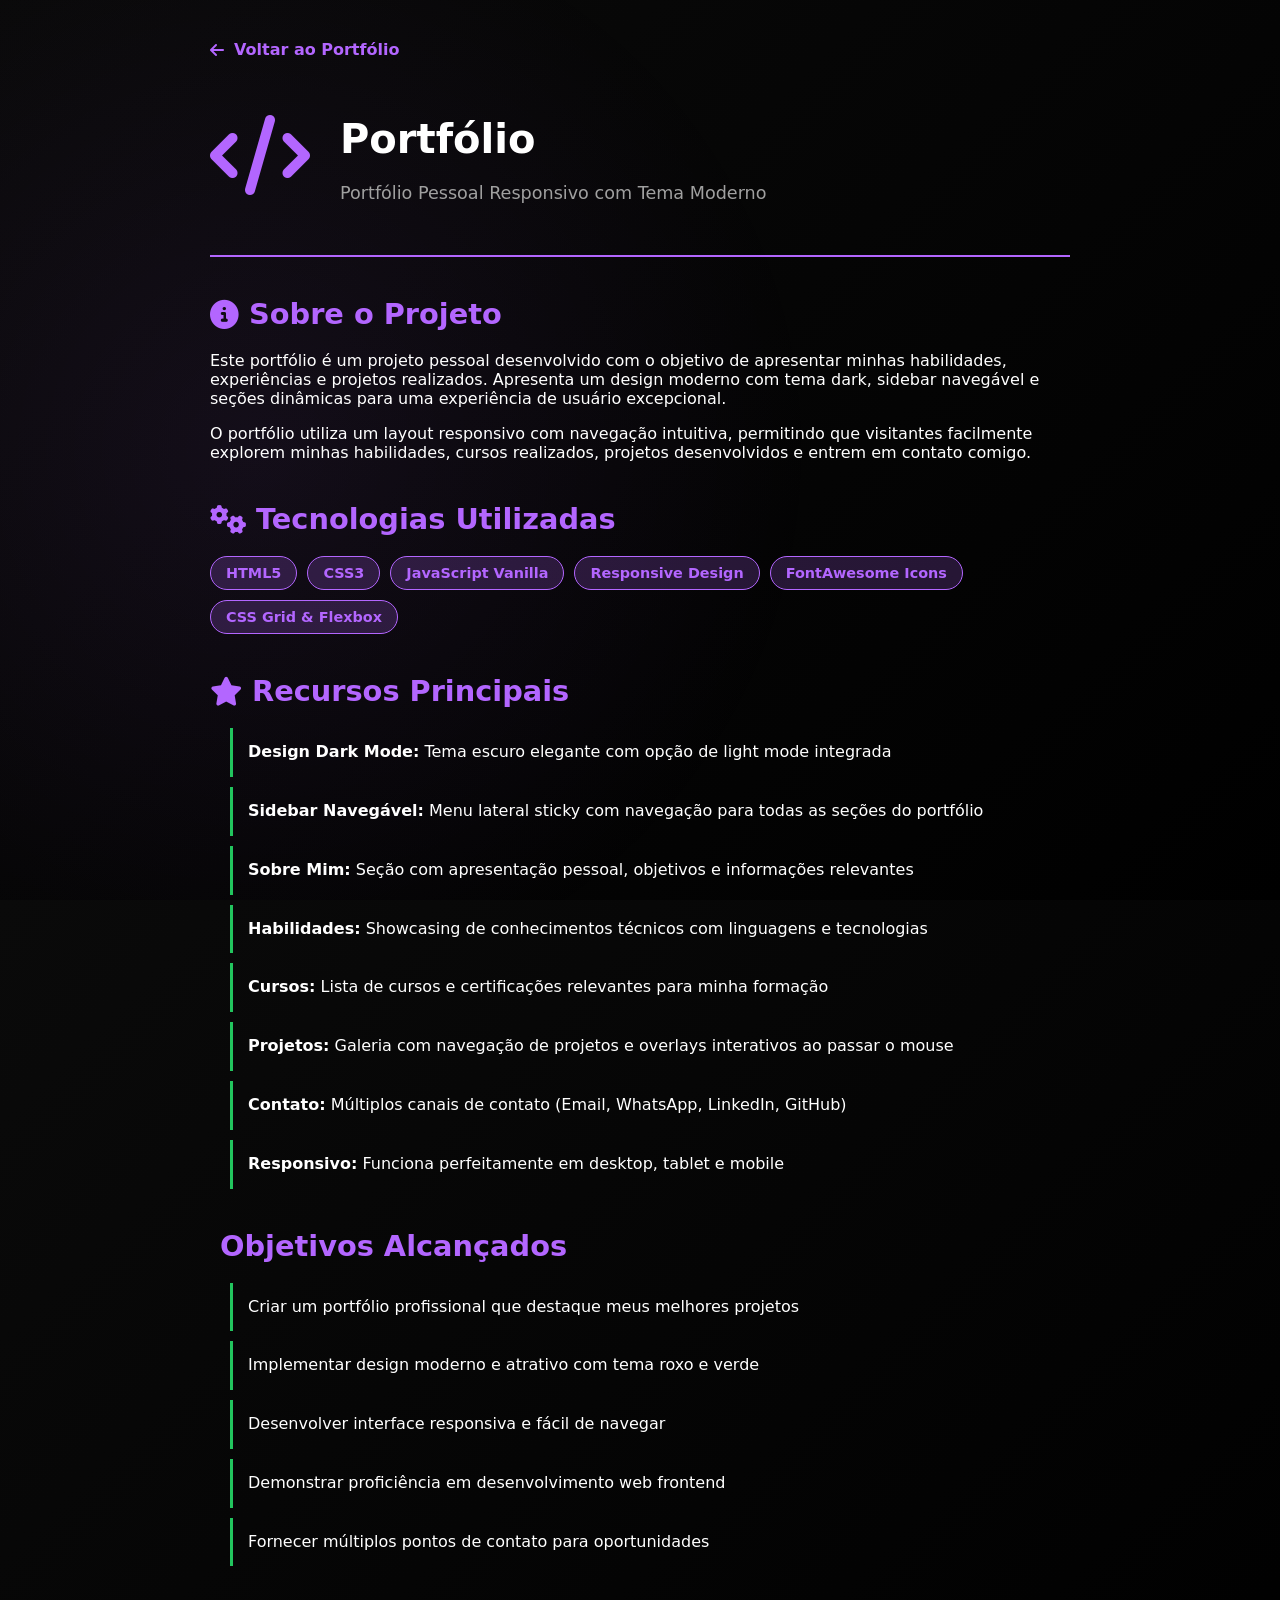
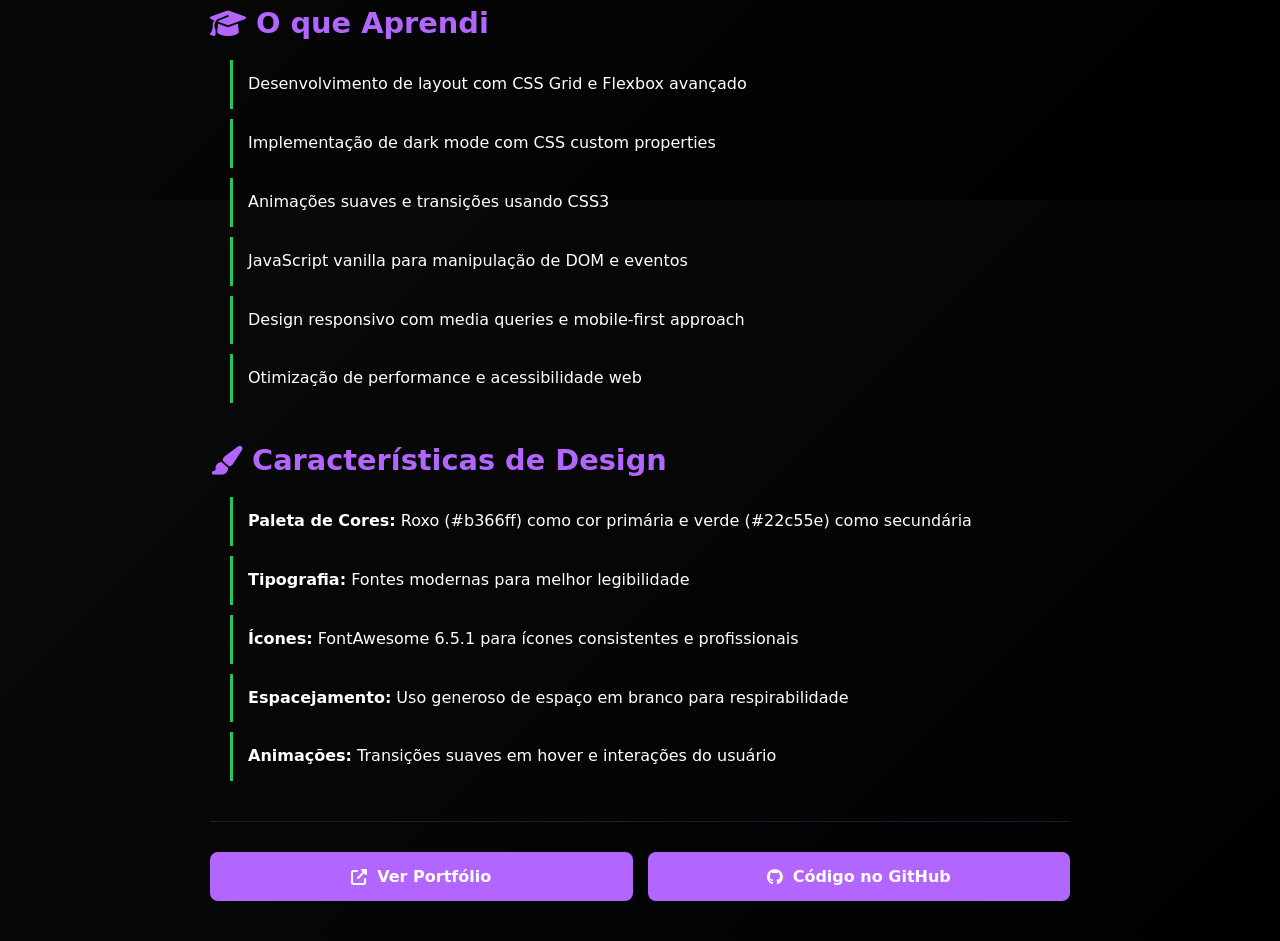
<file: projects/portfolio.html>
<!DOCTYPE html>
<html lang="pt-BR">
<head>
  <meta charset="UTF-8">
  <meta name="viewport" content="width=device-width, initial-scale=1.0">
  <title>Portfólio - Projeto</title>
  <link rel="stylesheet" href="https://cdnjs.cloudflare.com/ajax/libs/font-awesome/6.5.1/css/all.min.css">
  <link rel="stylesheet" href="../styles.css">
  <style>
    .project-detail-container {
      max-width: 900px;
      margin: 0 auto;
      padding: 40px 20px;
    }

    .project-header {
      display: flex;
      align-items: center;
      gap: 30px;
      margin-bottom: 40px;
      padding-bottom: 30px;
      border-bottom: 2px solid var(--accent);
    }

    .project-header-icon {
      font-size: 80px;
      color: var(--accent);
      min-width: 100px;
      text-align: center;
    }

    .project-header-content h1 {
      font-size: 2.5rem;
      margin-bottom: 10px;
      color: var(--tx);
    }

    .project-header-content p {
      font-size: 1.1rem;
      color: var(--tx2);
      line-height: 1.6;
    }

    .project-section {
      margin-bottom: 40px;
    }

    .project-section h2 {
      font-size: 1.8rem;
      color: var(--accent);
      margin-bottom: 20px;
      display: flex;
      align-items: center;
      gap: 10px;
    }

    .project-section ul {
      list-style: none;
      padding-left: 20px;
    }

    .project-section li {
      padding: 10px 0;
      color: var(--tx);
      line-height: 1.8;
      border-left: 3px solid var(--accent-secondary);
      padding-left: 15px;
      margin-bottom: 10px;
    }

    .tech-stack {
      display: flex;
      flex-wrap: wrap;
      gap: 10px;
      margin-top: 20px;
    }

    .tech-badge {
      background: rgba(179, 102, 255, 0.2);
      border: 1px solid var(--accent);
      color: var(--accent);
      padding: 8px 15px;
      border-radius: 20px;
      font-size: 0.9rem;
      font-weight: 600;
    }

    .back-link {
      display: inline-flex;
      align-items: center;
      gap: 10px;
      color: var(--accent);
      text-decoration: none;
      font-weight: 600;
      margin-bottom: 30px;
      transition: all 0.3s ease;
    }

    .back-link:hover {
      color: var(--accent-secondary);
      gap: 15px;
    }

    .project-links {
      display: flex;
      gap: 15px;
      margin-top: 30px;
      padding-top: 30px;
      border-top: 1px solid rgba(179, 102, 255, 0.2);
    }

    .project-btn {
      flex: 1;
      padding: 15px 20px;
      background: var(--accent);
      color: white;
      text-decoration: none;
      border-radius: 8px;
      font-weight: 600;
      text-align: center;
      transition: all 0.3s ease;
      display: flex;
      align-items: center;
      justify-content: center;
      gap: 10px;
    }

    .project-btn:hover {
      background: var(--accent-secondary);
      transform: translateY(-3px);
    }

    @media (max-width: 768px) {
      .project-header {
        flex-direction: column;
        text-align: center;
      }

      .project-header-icon {
        margin-bottom: 20px;
      }

      .project-header-content h1 {
        font-size: 2rem;
      }

      .project-links {
        flex-direction: column;
      }
    }
  </style>
</head>
<body>
  <div class="project-detail-container">
    <a href="../index.html#projetos" class="back-link">
      <i class="fas fa-arrow-left"></i> Voltar ao Portfólio
    </a>

    <div class="project-header">
      <div class="project-header-icon">
        <i class="fas fa-code"></i>
      </div>
      <div class="project-header-content">
        <h1>Portfólio</h1>
        <p>Portfólio Pessoal Responsivo com Tema Moderno</p>
      </div>
    </div>

    <div class="project-section">
      <h2><i class="fas fa-info-circle"></i> Sobre o Projeto</h2>
      <p>Este portfólio é um projeto pessoal desenvolvido com o objetivo de apresentar minhas habilidades, experiências e projetos realizados. Apresenta um design moderno com tema dark, sidebar navegável e seções dinâmicas para uma experiência de usuário excepcional.</p>
      <p>O portfólio utiliza um layout responsivo com navegação intuitiva, permitindo que visitantes facilmente explorem minhas habilidades, cursos realizados, projetos desenvolvidos e entrem em contato comigo.</p>
    </div>

    <div class="project-section">
      <h2><i class="fas fa-cogs"></i> Tecnologias Utilizadas</h2>
      <div class="tech-stack">
        <span class="tech-badge">HTML5</span>
        <span class="tech-badge">CSS3</span>
        <span class="tech-badge">JavaScript Vanilla</span>
        <span class="tech-badge">Responsive Design</span>
        <span class="tech-badge">FontAwesome Icons</span>
        <span class="tech-badge">CSS Grid & Flexbox</span>
      </div>
    </div>

    <div class="project-section">
      <h2><i class="fas fa-star"></i> Recursos Principais</h2>
      <ul>
        <li><strong>Design Dark Mode:</strong> Tema escuro elegante com opção de light mode integrada</li>
        <li><strong>Sidebar Navegável:</strong> Menu lateral sticky com navegação para todas as seções do portfólio</li>
        <li><strong>Sobre Mim:</strong> Seção com apresentação pessoal, objetivos e informações relevantes</li>
        <li><strong>Habilidades:</strong> Showcasing de conhecimentos técnicos com linguagens e tecnologias</li>
        <li><strong>Cursos:</strong> Lista de cursos e certificações relevantes para minha formação</li>
        <li><strong>Projetos:</strong> Galeria com navegação de projetos e overlays interativos ao passar o mouse</li>
        <li><strong>Contato:</strong> Múltiplos canais de contato (Email, WhatsApp, LinkedIn, GitHub)</li>
        <li><strong>Responsivo:</strong> Funciona perfeitamente em desktop, tablet e mobile</li>
      </ul>
    </div>

    <div class="project-section">
      <h2><i class="fas fa-target"></i> Objetivos Alcançados</h2>
      <ul>
        <li>Criar um portfólio profissional que destaque meus melhores projetos</li>
        <li>Implementar design moderno e atrativo com tema roxo e verde</li>
        <li>Desenvolver interface responsiva e fácil de navegar</li>
        <li>Demonstrar proficiência em desenvolvimento web frontend</li>
        <li>Fornecer múltiplos pontos de contato para oportunidades</li>
      </ul>
    </div>

    <div class="project-section">
      <h2><i class="fas fa-graduation-cap"></i> O que Aprendi</h2>
      <ul>
        <li>Desenvolvimento de layout com CSS Grid e Flexbox avançado</li>
        <li>Implementação de dark mode com CSS custom properties</li>
        <li>Animações suaves e transições usando CSS3</li>
        <li>JavaScript vanilla para manipulação de DOM e eventos</li>
        <li>Design responsivo com media queries e mobile-first approach</li>
        <li>Otimização de performance e acessibilidade web</li>
      </ul>
    </div>

    <div class="project-section">
      <h2><i class="fas fa-paint-brush"></i> Características de Design</h2>
      <ul>
        <li><strong>Paleta de Cores:</strong> Roxo (#b366ff) como cor primária e verde (#22c55e) como secundária</li>
        <li><strong>Tipografia:</strong> Fontes modernas para melhor legibilidade</li>
        <li><strong>Ícones:</strong> FontAwesome 6.5.1 para ícones consistentes e profissionais</li>
        <li><strong>Espacejamento:</strong> Uso generoso de espaço em branco para respirabilidade</li>
        <li><strong>Animações:</strong> Transições suaves em hover e interações do usuário</li>
      </ul>
    </div>

    <div class="project-links">
      <a href="https://www.dgborges.tech/" class="project-btn" target="_blank">
        <i class="fas fa-external-link-alt"></i> Ver Portfólio
      </a>
      <a href="https://github.com/Borges-Gustavo" class="project-btn" target="_blank">
        <i class="fab fa-github"></i> Código no GitHub
      </a>
    </div>
  </div>
</body>
</html>
</file>
<file: styles.css>
:root {
  --bg: #0a0a0a;
  --bg2: #000000;
  --cd: #1a1a1a;
  --tx: #ffffff;
  --tx2: #a0a0a0;
  --tt: #b366ff;
  --accent: #b366ff;
  --accent-light: #22c55e;
  --accent-secondary: #22c55e;
  --sidebar-width: 280px;
}

body.l {
  --bg: #f0f0f0;
  --bg2: #e6e6e6;
  --cd: #dcdcdc;
  --tx: #5a5a4a;
  --tx2: #7a7a6a;
  --tt: #8b5cf6;
  --accent: #8b5cf6;
  --accent-light: #10b981;
  --accent-secondary: #10b981;
}

* { box-sizing: border-box; }
html, body { height: 100%; }

body {
  margin: 0;
  font-family: Inter, system-ui, sans-serif;
  background: linear-gradient(135deg, var(--bg) 0%, var(--bg2) 100%);
  color: var(--tx);
  transition: background 0.3s, color 0.3s;
  position: relative;
}

body::before {
  content: '';
  position: fixed;
  top: 0;
  left: 0;
  right: 0;
  bottom: 0;
  background: radial-gradient(circle at 20% 50%, rgba(179, 102, 255, 0.08) 0%, transparent 50%);
  pointer-events: none;
  z-index: -1;
}

body.l::before {
  background: radial-gradient(circle at 20% 50%, rgba(139, 92, 246, 0.12) 0%, transparent 50%);
}

/* --- LAYOUT PRINCIPAL --- */
.container-wrapper {
  display: flex;
  min-height: 100vh;
  gap: 0;
}

/* --- SIDEBAR --- */
.sidebar {
  width: var(--sidebar-width);
  background: rgba(26, 26, 26, 0.95);
  border-right: 2px solid var(--accent);
  padding: 40px 20px;
  position: sticky;
  top: 0;
  height: 100vh;
  overflow-y: auto;
  display: flex;
  flex-direction: column;
}

body.l .sidebar {
  background: #f0f0f0;
}

.sidebar-header {
  text-align: center;
  margin-bottom: 40px;
  padding-bottom: 30px;
  border-bottom: 2px solid var(--accent-secondary);
}

.profile-img {
  display: none;
}

.sidebar-header h1 {
  margin: 0 0 8px;
  font-size: 1.3rem;
  color: var(--accent);
}

.subtitle {
  margin: 0;
  color: var(--tx2);
  font-size: 0.9rem;
}

.sidebar-nav {
  flex: 1;
  margin-bottom: 30px;
}

.sidebar-nav ul {
  list-style: none;
  padding: 0;
  margin: 0;
}

.sidebar-nav li {
  margin-bottom: 15px;
}

.sidebar-nav a {
  display: flex;
  align-items: center;
  gap: 12px;
  color: var(--tx);
  text-decoration: none;
  padding: 10px 12px;
  border-radius: 8px;
  transition: all 0.3s ease;
  font-size: 0.95rem;
}

.sidebar-nav a:hover {
  background: rgba(179, 102, 255, 0.1);
  color: var(--accent);
  border-left: 3px solid var(--accent);
  padding-left: 9px;
}

.sidebar-nav i {
  width: 20px;
  text-align: center;
  color: var(--accent);
}

.theme-btn {
  background: var(--accent);
  border: none;
  color: #000000;
  cursor: pointer;
  padding: 10px 16px;
  border-radius: 8px;
  font-weight: bold;
  transition: all 0.3s ease;
  display: flex;
  align-items: center;
  justify-content: center;
  gap: 8px;
  width: 100%;
  font-size: 0.9rem;
}

body.l .theme-btn {
  color: white;
}

.theme-btn:hover {
  transform: translateY(-2px);
  box-shadow: 0 5px 15px rgba(179, 102, 255, 0.5);
}

body.l .theme-btn:hover {
  box-shadow: 0 5px 15px rgba(139, 92, 246, 0.4);
}

/* --- MAIN CONTENT --- */
.main-content {
  flex: 1;
  padding: 60px;
  overflow-y: auto;
  max-width: 1200px;
  margin: 0 auto;
  width: 100%;
}

.content-section {
  margin-bottom: 60px;
  animation: fadeIn 0.6s ease-in;
}

@keyframes fadeIn {
  from {
    opacity: 0;
    transform: translateY(20px);
  }
  to {
    opacity: 1;
    transform: translateY(0);
  }
}

.section-header {
  display: flex;
  align-items: center;
  gap: 15px;
  margin-bottom: 30px;
}

.section-header h2 {
  background: rgba(179, 102, 255, 0.05);
  border: 1px solid rgba(179, 102, 255, 0.2);
  color: var(--accent);
  text-transform: uppercase;
  letter-spacing: 2px;
  font-weight: 800;
}

.accent-line {
  display: block;
  width: 60px;
  height: 3px;
  background: var(--accent);
  border-radius: 2px;
}

.section-description {
  color: var(--tx2);
  font-size: 1rem;
  line-height: 1.6;
  margin: 0 0 20px;
}

/* --- SKILL LIST --- */
.skill-list {
  list-style: none;
  padding: 0;
  margin: 0;
  display: grid;
  grid-template-columns: 1fr 1fr;
  gap: 15px;
}

.skill-list li {
  background: rgba(179, 102, 255, 0.05);
  border: 1px solid rgba(179, 102, 255, 0.2);
  padding: 15px;
  border-radius: 8px;
  color: var(--tx2);
  transition: all 0.3s ease;
}

body.l .skill-list li {
  background: rgba(139, 92, 246, 0.05);
  border: 1px solid rgba(139, 92, 246, 0.15);
}

.skill-list li:hover {
  background: rgba(179, 102, 255, 0.1);
  border-color: var(--accent);
  color: var(--accent);
}

body.l .skill-list li:hover {
  background: rgba(139, 92, 246, 0.12);
}

/* --- COURSES LIST --- */
.courses-list {
  list-style: none;
  padding: 0;
  margin: 0;
}

.courses-list li {
  display: flex;
  align-items: center;
  gap: 12px;
  padding: 12px 0;
  color: var(--tx2);
  border-bottom: 1px solid rgba(255, 255, 255, 0.05);
  transition: all 0.3s ease;
}

.courses-list li:last-child {
  border-bottom: none;
}

.courses-list i {
  color: var(--accent);
  font-size: 1.1rem;
}

.courses-list li:hover {
  color: var(--accent);
  padding-left: 10px;
}

.down-link {
  color: var(--accent);
  text-decoration: none;
  font-weight: bold;
  margin-left: 8px;
  cursor: pointer;
  transition: all 0.3s ease;
  border-bottom: 1px dotted var(--accent);
}

.down-link:hover {
  color: var(--accent-light);
  border-bottom-color: var(--accent-light);
}

/* --- PROJECTS WRAPPER --- */
.projects-wrapper {
  display: flex;
  align-items: center;
  gap: 20px;
  margin-top: 30px;
}

/* --- PROJECTS GRID --- */
.projects-grid {
  display: grid;
  grid-template-columns: repeat(6, minmax(280px, 1fr));
  gap: 30px;
  flex: 1;
  width: 100%;
  overflow-x: auto;
  overflow-y: hidden;
  scroll-behavior: smooth;
  padding: 10px 0;
}

/* --- PROJECTS NAVIGATION --- */
.projects-nav {
  background: var(--accent);
  border: none;
  color: #000000;
  width: 50px;
  height: 50px;
  border-radius: 50%;
  cursor: pointer;
  display: flex;
  align-items: center;
  justify-content: center;
  font-size: 1.2rem;
  transition: all 0.3s ease;
  flex-shrink: 0;
  box-shadow: 0 4px 15px rgba(179, 102, 255, 0.3);
}

.projects-nav:hover {
  transform: scale(1.1);
  box-shadow: 0 6px 20px rgba(179, 102, 255, 0.5);
}

.projects-nav:active {
  transform: scale(0.95);
}

.projects-nav:disabled {
  opacity: 0.5;
  cursor: not-allowed;
}

.project-card {
  background: var(--cd);
  border: 1px solid rgba(179, 102, 255, 0.2);
  border-radius: 12px;
  overflow: hidden;
  transition: all 0.3s ease;
  display: flex;
  flex-direction: column;
  height: 100%;
}

body.l .project-card {
  border: 1px solid rgba(139, 92, 246, 0.15);
  box-shadow: 0 2px 8px rgba(0, 0, 0, 0.05);
}

.project-card:hover {
  border-color: var(--accent);
  box-shadow: 0 8px 25px rgba(179, 102, 255, 0.3);
  transform: translateY(-8px);
}

body.l .project-card:hover {
  box-shadow: 0 12px 30px rgba(139, 92, 246, 0.2);
}

.project-image {
  background: linear-gradient(135deg, rgba(179, 102, 255, 0.15) 0%, rgba(179, 102, 255, 0.05) 100%);
  height: 200px;
  display: flex;
  align-items: center;
  justify-content: center;
  font-size: 3.5rem;
  color: var(--accent);
  border-bottom: 1px solid rgba(179, 102, 255, 0.2);
  position: relative;
  overflow: hidden;
}

body.l .project-image {
  background: linear-gradient(135deg, rgba(139, 92, 246, 0.1) 0%, rgba(16, 185, 129, 0.05) 100%);
  border-bottom: 1px solid rgba(139, 92, 246, 0.15);
}

.project-overlay {
  position: absolute;
  top: 0;
  left: 0;
  width: 100%;
  height: 100%;
  background: rgba(0, 0, 0, 0.85);
  display: flex;
  flex-direction: column;
  align-items: center;
  justify-content: center;
  gap: 15px;
  opacity: 0;
  transition: opacity 0.3s ease;
  backdrop-filter: blur(5px);
}

.project-image:hover .project-overlay {
  opacity: 1;
}

.overlay-btn {
  display: flex;
  align-items: center;
  gap: 8px;
  padding: 10px 20px;
  background: var(--accent);
  color: white;
  text-decoration: none;
  border-radius: 5px;
  font-size: 14px;
  font-weight: 600;
  transition: all 0.3s ease;
  cursor: pointer;
  border: none;
}

.overlay-btn:hover {
  background: var(--accent-secondary);
  transform: scale(1.05);
}

.project-card h3 {
  margin: 0;
  padding: 20px 20px 10px;
  font-size: 1.2rem;
  color: var(--accent);
}

.project-card p {
  padding: 0 20px 20px;
  color: var(--tx2);
  margin: 0;
  flex: 1;
}

/* --- SOCIAL LINKS --- */
.social-list {
  list-style: none;
  padding: 0;
  margin: 0;
  display: flex;
  justify-content: center;
  flex-wrap: wrap;
  gap: 15px;
  margin-bottom: 30px;
}

.social-link {
  display: flex;
  align-items: center;
  gap: 10px;
  background: rgba(179, 102, 255, 0.08);
  color: var(--accent);
  text-decoration: none;
  font-weight: bold;
  padding: 12px 24px;
  border-radius: 50px;
  border: 1px solid rgba(179, 102, 255, 0.3);
  transition: all 0.3s ease;
  font-size: 0.95rem;
}

body.l .social-link {
  background: rgba(139, 92, 246, 0.08);
  border: 1px solid rgba(139, 92, 246, 0.25);
}

.social-link:hover {
  transform: translateY(-5px);
  background: var(--accent);
  color: #000000;
  box-shadow: 0 5px 20px rgba(179, 102, 255, 0.5);
  border-color: var(--accent);
}

body.l .social-link:hover {
  color: white;
  box-shadow: 0 5px 20px rgba(139, 92, 246, 0.4);
}

.social-link.cv-highlight {
  background: var(--accent);
  color: #000000;
  border-color: var(--accent);
  box-shadow: 0 0 20px rgba(179, 102, 255, 0.6);
}

body.l .social-link.cv-highlight {
  color: white;
  box-shadow: 0 0 20px rgba(139, 92, 246, 0.5);
}

.social-link.cv-highlight:hover {
  box-shadow: 0 5px 25px rgba(179, 102, 255, 0.7);
}

body.l .social-link.cv-highlight:hover {
  box-shadow: 0 5px 25px rgba(139, 92, 246, 0.6);
}

/* --- COPYRIGHT --- */
.copyright {
  border-top: 1px solid rgba(255, 255, 255, 0.05);
  padding-top: 20px;
  font-size: 0.85rem;
  color: var(--tx2);
  text-align: center;
  margin-top: 30px;
}

.copyright p {
  margin: 0;
  opacity: 0.7;
}

/* --- RESPONSIVE --- */
@media (max-width: 1024px) {
  .main-content {
    padding: 40px;
  }
  
  .projects-grid {
    grid-template-columns: repeat(auto-fit, minmax(240px, 1fr));
  }
  
  .skill-list {
    grid-template-columns: 1fr;
  }
}

@media (max-width: 768px) {
  :root {
    --sidebar-width: 70px;
  }
  
  .container-wrapper {
    flex-direction: column;
  }
  
  .sidebar {
    width: 100%;
    height: auto;
    position: static;
    padding: 20px;
    flex-direction: row;
    align-items: center;
    justify-content: space-between;
    border-right: none;
    border-bottom: 2px solid var(--accent);
  }
  
  .sidebar-header {
    margin-bottom: 0;
    padding-bottom: 0;
    border-bottom: none;
    display: flex;
    align-items: center;
    gap: 20px;
  }
  
  .profile-img {
    width: 60px;
    height: 60px;
    margin-bottom: 0;
  }
  
  .sidebar-header h1 {
    font-size: 1rem;
  }
  
  .subtitle {
    display: none;
  }
  
  .sidebar-nav {
    margin-bottom: 0;
    flex: 1;
  }
  
  .sidebar-nav ul {
    display: flex;
    gap: 10px;
    flex-wrap: wrap;
  }
  
  .sidebar-nav li {
    margin-bottom: 0;
  }
  
  .sidebar-nav a {
    padding: 8px 12px;
    font-size: 0.85rem;
  }
  
  .theme-btn {
    width: auto;
    padding: 8px 16px;
    font-size: 0.8rem;
  }
  
  .main-content {
    padding: 30px 20px;
  }
  
  .section-header {
    flex-direction: column;
    align-items: flex-start;
  }
  
  .section-header h2 {
    font-size: 1.5rem;
  }
  
  .projects-wrapper {
    flex-direction: column;
    gap: 15px;
  }
  
  .projects-nav {
    width: 40px;
    height: 40px;
    font-size: 1rem;
  }
  
  .projects-grid {
    grid-template-columns: 1fr;
    gap: 20px;
  }
}

/* --- SCROLLBAR CUSTOMIZADO --- */
::-webkit-scrollbar {
  width: 8px;
  height: 8px;
}

::-webkit-scrollbar-track {
  background: rgba(179, 102, 255, 0.05);
}

::-webkit-scrollbar-thumb {
  background: var(--accent);
  border-radius: 4px;
}

::-webkit-scrollbar-thumb:hover {
  background: var(--accent-light);
}
</file>
